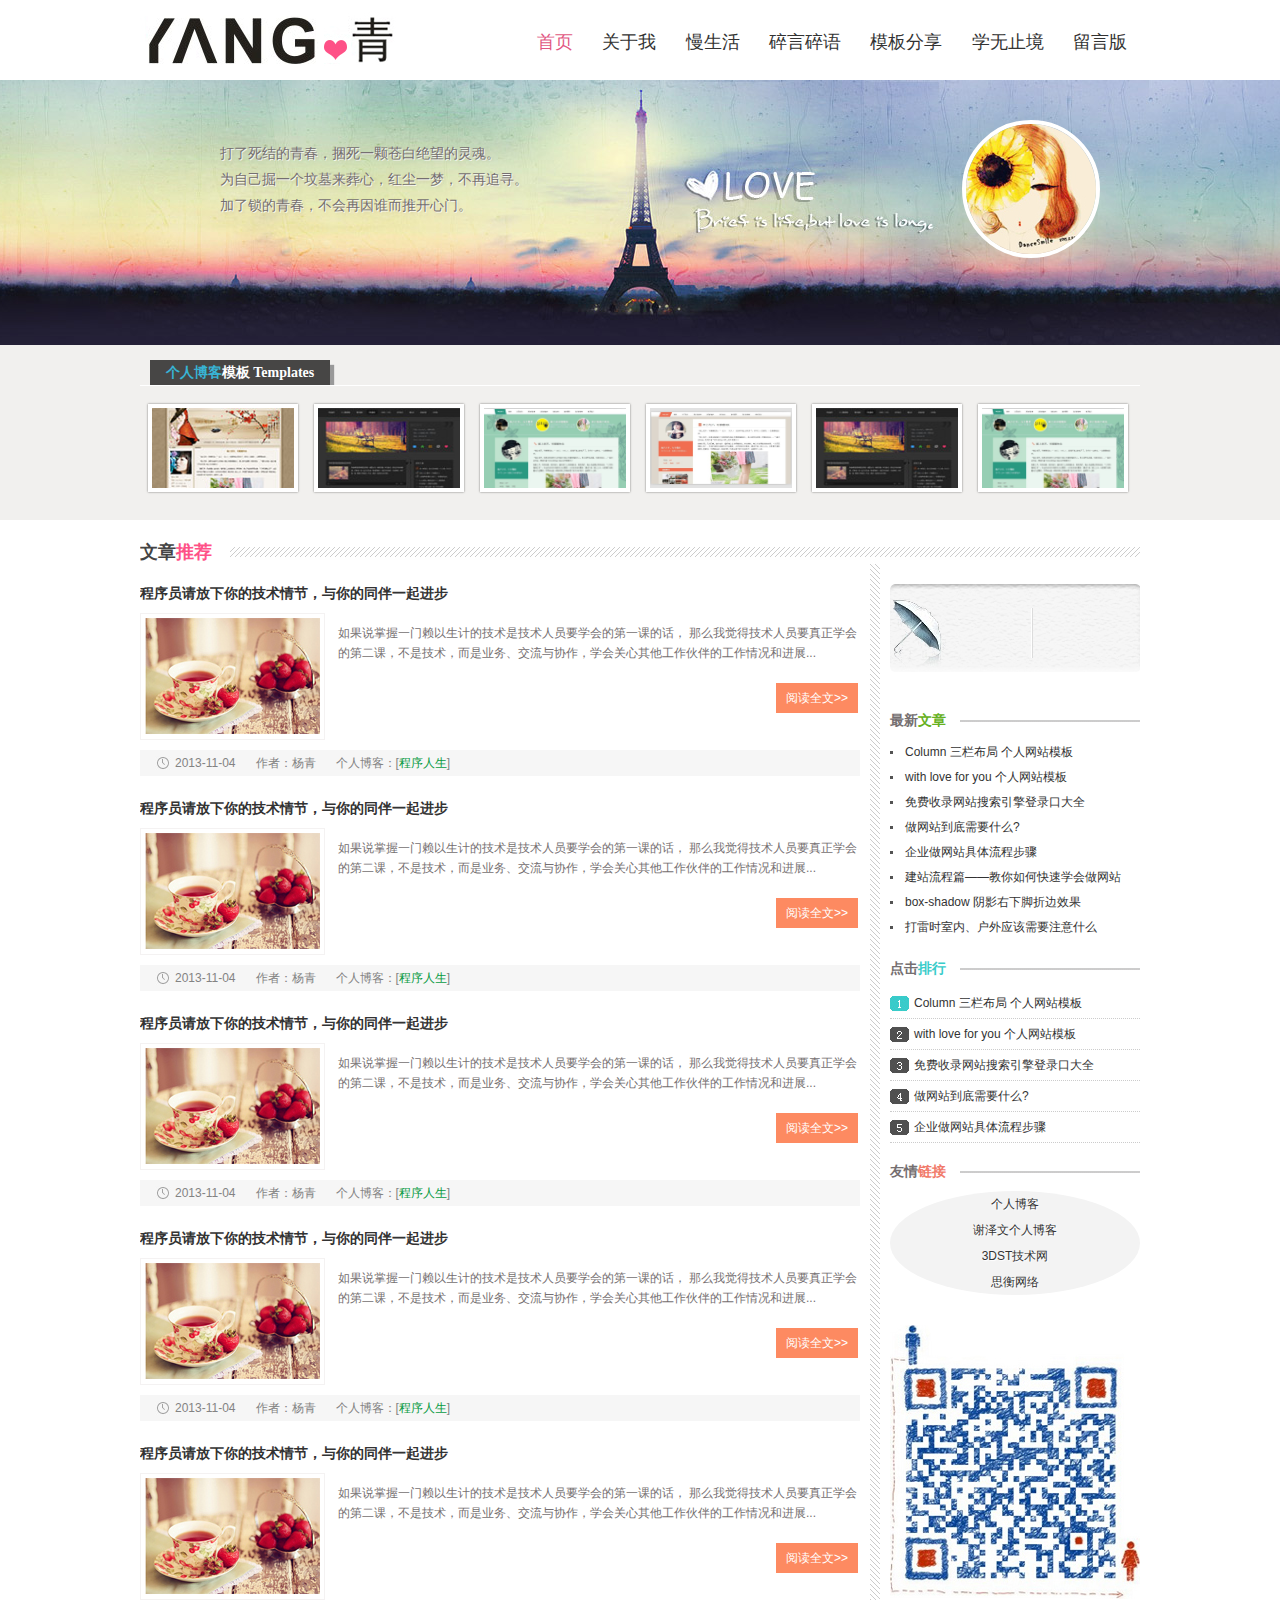
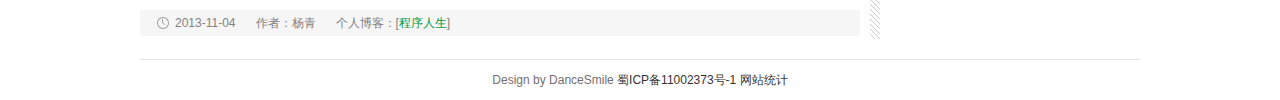
<file: index.html>
<!doctype html>
<html>
<head>
    <meta charset="gb2312">
    <title>���˲���ģ�壨Ѱ�Σ�</title>
    <meta name="keywords" content="���˲���ģ��,����ģ��"/>
    <meta name="description" content="Ѱ������ĸ��˲���ģ�壬���š����ء�����,�͵���"/>
    <link href="css/base.css" rel="stylesheet">
    <link href="css/index.css" rel="stylesheet">
    <!--[if lt IE 9]>
    <script src="js/modernizr.js"></script>
    <![endif]-->
</head>
<body>
<header>
    <div id="logo"><a href="/"></a></div>
    <nav class="topnav" id="topnav">
        <a href="index.html"><span>��ҳ</span><span class="en">Protal</span></a>
        <a href="about.html"><span>������</span><span class="en">About</span></a>
        <a href="newlist.html"><span>������</span><span class="en">Life</span></a>
        <a href="moodlist.html"><span>��������</span><span class="en">Doing</span></a>
        <a href="share.html"><span>ģ�����</span><span class="en">Share</span></a>
        <a href="knowledge.html"><span>ѧ��ֹ��</span><span class="en">Learn</span></a>
        <a href="book.html"><span>���԰�</span><span class="en">Gustbook</span></a>
    </nav>
</header>
<div class="banner">
    <section class="box">
        <ul class="texts">
            <p>����������ഺ������һ�Ų԰׾�������ꡣ</p>
            <p>Ϊ�Լ���һ����Ĺ�����ģ��쳾һ�Σ�����׷Ѱ��</p>
            <p>���������ഺ����������˭���ƿ����š�</p>
        </ul>
        <div class="avatar"><a href="#"><span>����</span></a></div>
    </section>
</div>
<div class="template">
    <div class="box">
        <h3>
            <p><span>���˲���</span>ģ�� Templates</p>
        </h3>
        <ul>
            <li><a href="/" target="_blank"><img src="images/01.jpg"></a><span>�����˲��ͷ��÷�����ŵ���˲���ģ��</span></li>
            <li><a href="/" target="_blank"><img src="images/02.jpg"></a><span>��ɫ�ʸ�ʱ����html5���˲���ģ��</span></li>
            <li><a href="/" target="_blank"><img src="images/03.jpg"></a><span>Green��ɫС���µ�����-���˲���ģ��</span></li>
            <li><a href="/" target="_blank"><img src="images/04.jpg"></a><span>Ů�����¸��˲�����վģ��</span></li>
            <li><a href="/" target="_blank"><img src="images/02.jpg"></a><span>��ɫ�ʸ�ʱ����html5���˲���ģ��</span></li>
            <li><a href="/" target="_blank"><img src="images/03.jpg"></a><span>Green��ɫС���µ�����-���˲���ģ��</span></li>
        </ul>
    </div>
</div>
<article>
    <h2 class="title_tj">
        <p>����<span>�Ƽ�</span></p>
    </h2>
    <div class="bloglist left">
        <h3>����Ա�������ļ�����ڣ������ͬ��һ�����</h3>
        <figure><img src="images/001.png"></figure>
        <ul>
            <p>���˵����һ���������Ƶļ����Ǽ�����ԱҪѧ��ĵ�һ�εĻ��� ��ô�Ҿ��ü�����ԱҪ����ѧ��ĵڶ��Σ����Ǽ���������ҵ�񡢽�����Э����ѧ����������������Ĺ�������ͽ�չ...</p>
            <a title="/" href="/" target="_blank" class="readmore">�Ķ�ȫ��>></a>
        </ul>
        <p class="dateview"><span>2013-11-04</span><span>���ߣ�����</span><span>���˲��ͣ�[<a href="/news/life/">��������</a>]</span>
        </p>
        <h3>����Ա�������ļ�����ڣ������ͬ��һ�����</h3>
        <figure><img src="images/001.png"></figure>
        <ul>
            <p>���˵����һ���������Ƶļ����Ǽ�����ԱҪѧ��ĵ�һ�εĻ��� ��ô�Ҿ��ü�����ԱҪ����ѧ��ĵڶ��Σ����Ǽ���������ҵ�񡢽�����Э����ѧ����������������Ĺ�������ͽ�չ...</p>
            <a title="/" href="/" target="_blank" class="readmore">�Ķ�ȫ��>></a>
        </ul>
        <p class="dateview"><span>2013-11-04</span><span>���ߣ�����</span><span>���˲��ͣ�[<a href="/news/life/">��������</a>]</span>
        </p>
        <h3>����Ա�������ļ�����ڣ������ͬ��һ�����</h3>
        <figure><img src="images/001.png"></figure>
        <ul>
            <p>���˵����һ���������Ƶļ����Ǽ�����ԱҪѧ��ĵ�һ�εĻ��� ��ô�Ҿ��ü�����ԱҪ����ѧ��ĵڶ��Σ����Ǽ���������ҵ�񡢽�����Э����ѧ����������������Ĺ�������ͽ�չ...</p>
            <a title="/" href="/" target="_blank" class="readmore">�Ķ�ȫ��>></a>
        </ul>
        <p class="dateview"><span>2013-11-04</span><span>���ߣ�����</span><span>���˲��ͣ�[<a href="/news/life/">��������</a>]</span>
        </p>
        <h3>����Ա�������ļ�����ڣ������ͬ��һ�����</h3>
        <figure><img src="images/001.png"></figure>
        <ul>
            <p>���˵����һ���������Ƶļ����Ǽ�����ԱҪѧ��ĵ�һ�εĻ��� ��ô�Ҿ��ü�����ԱҪ����ѧ��ĵڶ��Σ����Ǽ���������ҵ�񡢽�����Э����ѧ����������������Ĺ�������ͽ�չ...</p>
            <a title="/" href="/" target="_blank" class="readmore">�Ķ�ȫ��>></a>
        </ul>
        <p class="dateview"><span>2013-11-04</span><span>���ߣ�����</span><span>���˲��ͣ�[<a href="/news/life/">��������</a>]</span>
        </p>
        <h3>����Ա�������ļ�����ڣ������ͬ��һ�����</h3>
        <figure><img src="images/001.png"></figure>
        <ul>
            <p>���˵����һ���������Ƶļ����Ǽ�����ԱҪѧ��ĵ�һ�εĻ��� ��ô�Ҿ��ü�����ԱҪ����ѧ��ĵڶ��Σ����Ǽ���������ҵ�񡢽�����Э����ѧ����������������Ĺ�������ͽ�չ...</p>
            <a title="/" href="/" target="_blank" class="readmore">�Ķ�ȫ��>></a>
        </ul>
        <p class="dateview"><span>2013-11-04</span><span>���ߣ�����</span><span>���˲��ͣ�[<a href="/news/life/">��������</a>]</span>
        </p>
    </div>
    <aside class="right">
        <div class="weather">
            <iframe width="250" scrolling="no" height="60" frameborder="0" allowtransparency="true"
                    src="http://i.tianqi.com/index.php?c=code&id=12&icon=1&num=1"></iframe>
        </div>
        <div class="news">
            <h3>
                <p>����<span>����</span></p>
            </h3>
            <ul class="rank">
                <li><a href="/" title="Column �������� ������վģ��" target="_blank">Column �������� ������վģ��</a></li>
                <li><a href="/" title="with love for you ������վģ��" target="_blank">with love for you ������վģ��</a></li>
                <li><a href="/" title="�����¼��վ���������¼�ڴ�ȫ" target="_blank">�����¼��վ���������¼�ڴ�ȫ</a></li>
                <li><a href="/" title="����վ������Ҫʲô?" target="_blank">����վ������Ҫʲô?</a></li>
                <li><a href="/" title="��ҵ����վ�������̲���" target="_blank">��ҵ����վ�������̲���</a></li>
                <li><a href="/" title="��վ����ƪ����������ο���ѧ������վ" target="_blank">��վ����ƪ����������ο���ѧ������վ</a></li>
                <li><a href="/" title="box-shadow ��Ӱ���½��۱�Ч��" target="_blank">box-shadow ��Ӱ���½��۱�Ч��</a></li>
                <li><a href="/" title="����ʱ���ڡ�����Ӧ����Ҫע��ʲô" target="_blank">����ʱ���ڡ�����Ӧ����Ҫע��ʲô</a></li>
            </ul>
            <h3 class="ph">
                <p>���<span>����</span></p>
            </h3>
            <ul class="paih">
                <li><a href="/" title="Column �������� ������վģ��" target="_blank">Column �������� ������վģ��</a></li>
                <li><a href="/" title="withlove for you ������վģ��" target="_blank">with love for you ������վģ��</a></li>
                <li><a href="/" title="�����¼��վ���������¼�ڴ�ȫ" target="_blank">�����¼��վ���������¼�ڴ�ȫ</a></li>
                <li><a href="/" title="����վ������Ҫʲô?" target="_blank">����վ������Ҫʲô?</a></li>
                <li><a href="/" title="��ҵ����վ�������̲���" target="_blank">��ҵ����վ�������̲���</a></li>
            </ul>
            <h3 class="links">
                <p>����<span>����</span></p>
            </h3>
            <ul class="website">
                <li><a href="/">���˲���</a></li>
                <li><a href="/">л���ĸ��˲���</a></li>
                <li><a href="/">3DST������</a></li>
                <li><a href="/">˼������</a></li>
            </ul>
        </div>
        <!-- Baidu Button BEGIN -->
        <div id="bdshare" class="bdshare_t bds_tools_32 get-codes-bdshare"><a class="bds_tsina"></a><a
                class="bds_qzone"></a><a class="bds_tqq"></a><a class="bds_renren"></a><span class="bds_more"></span><a
                class="shareCount"></a></div>
        <script type="text/javascript" id="bdshare_js" data="type=tools&amp;uid=6574585"></script>
        <script type="text/javascript" id="bdshell_js"></script>
        <script type="text/javascript">
            document.getElementById("bdshell_js").src = "http://bdimg.share.baidu.com/static/js/shell_v2.js?cdnversion=" + Math.ceil(new Date() / 3600000)
        </script>
        <!-- Baidu Button END -->
        <a href="/" class="weixin"> </a></aside>
</article>
<footer>
    <p>Design by DanceSmile <a href="http://www.miitbeian.gov.cn/" target="_blank">��ICP��11002373��-1</a> <a href="/">��վͳ��</a></p>
</footer>
<script src="js/silder.js"></script>
</body>
</html>
</file>
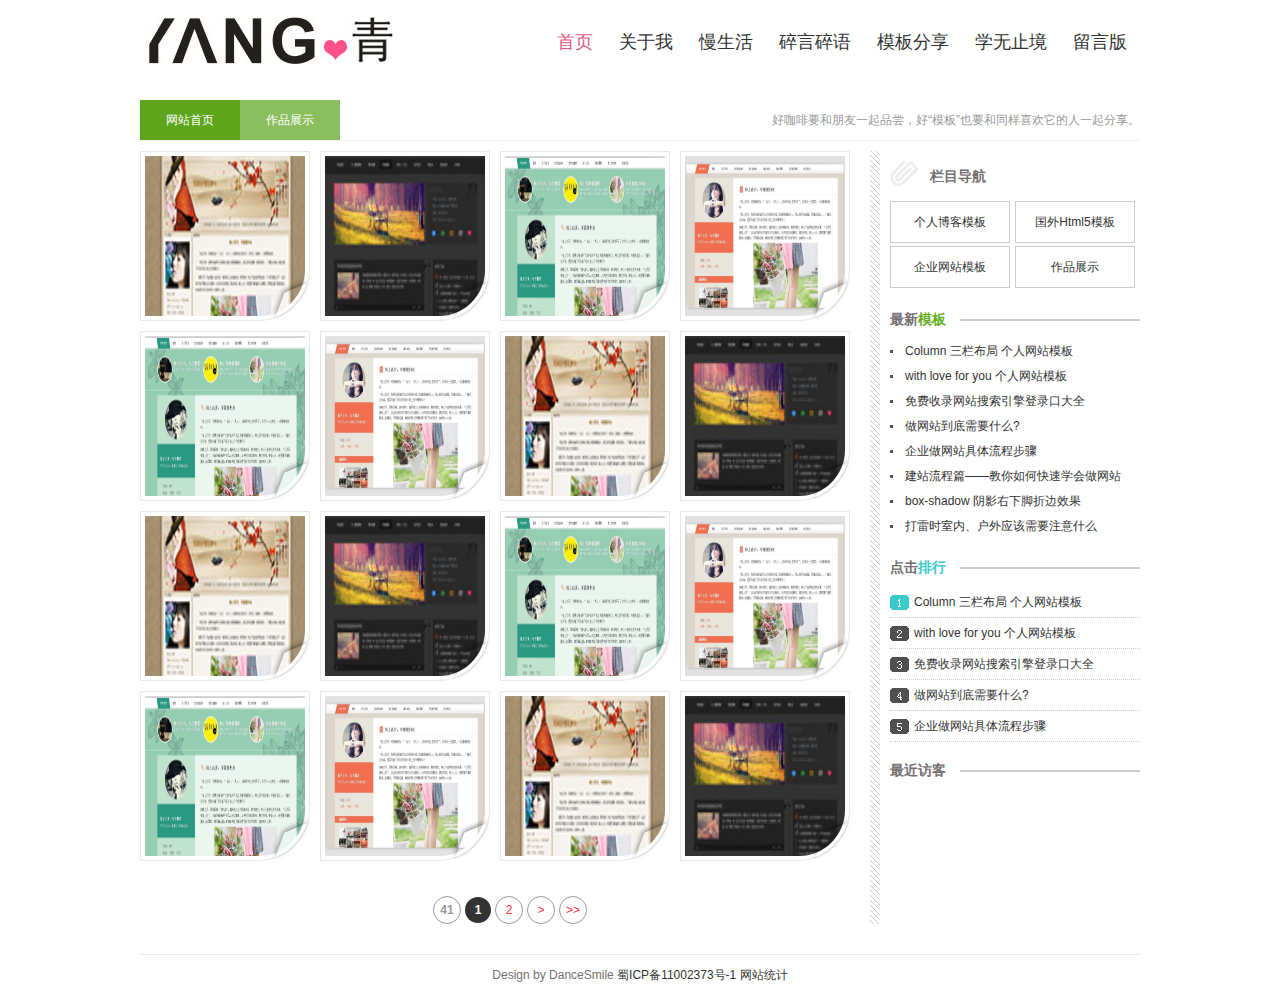
<file: caselist.html>
<!doctype html>
<html>
<head>
<meta charset="UTF-8">
<title>杨青个人博客网站―一个站在web前段设计之路的女技术员个人博客网站</title>
<meta name="keywords" content="个人博客,杨青个人博客,个人博客模板,杨青" />
<meta name="description" content="杨青个人博客，是一个站在web前端设计之路的女程序员个人网站，提供个人博客模板免费资源下载的个人原创网站。" />
<link href="css/base.css" rel="stylesheet">
<link href="css/case.css" rel="stylesheet">
<!--[if lt IE 9]>
<script src="js/modernizr.js"></script>
<![endif]-->
</head>
<body>
<header>
  <div id="logo"><a href="/"></a></div>
  <nav class="topnav" id="topnav"><a href="index.php"><span>首页</span><span class="en">Protal</span></a><a href="about.html"><span>关于我</span><span class="en">About</span></a><a href="newlist.html"><span>慢生活</span><span class="en">Life</span></a><a href="moodlist.html"><span>碎言碎语</span><span class="en">Doing</span></a><a href="share.html"><span>模板分享</span><span class="en">Share</span></a><a href="knowledge.html"><span>学无止境</span><span class="en">Learn</span></a><a href="book.html"><span>留言版</span><span class="en">Gustbook</span></a></nav>
  </nav>
</header>
<article class="blogs">
<h1 class="t_nav"><span>好咖啡要和朋友一起品尝，好“模板”也要和同样喜欢它的人一起分享。 </span><a href="/" class="n1">网站首页</a><a href="/" class="n2">作品展示</a></h1>
<div class="caselist left">
<ul>
<li><a href="/"><img src="images/01.jpg"></a></li>
<li><a href="/"><img src="images/02.jpg"></a></li>
<li><a href="/"><img src="images/03.jpg"></a></li>
<li><a href="/"><img src="images/04.jpg"></a></li>

<li><a href="/"><img src="images/03.jpg"></a></li>
<li><a href="/"><img src="images/04.jpg"></a></li>
<li><a href="/"><img src="images/01.jpg"></a></li>
<li><a href="/"><img src="images/02.jpg"></a></li>
<li><a href="/"><img src="images/01.jpg"></a></li>
<li><a href="/"><img src="images/02.jpg"></a></li>
<li><a href="/"><img src="images/03.jpg"></a></li>
<li><a href="/"><img src="images/04.jpg"></a></li>

<li><a href="/"><img src="images/03.jpg"></a></li>
<li><a href="/"><img src="images/04.jpg"></a></li>
<li><a href="/"><img src="images/01.jpg"></a></li>
<li><a href="/"><img src="images/02.jpg"></a></li>
</ul>
    <div class="blank"></div>
   
    <div class="page"><a title="Total record"><b>41</b></a><b>1</b><a href="/news/s/index_2.html">2</a><a href="/news/s/index_2.html">&gt;</a><a href="/news/s/index_2.html">&gt;&gt;</a></div>
</div>
<aside class="right">
   <div class="rnav">
      <h2>栏目导航</h2>
      <ul>
       <li><a href="/download/" target="_blank">个人博客模板</a></li>
       <li><a href="/newsfree/" target="_blank">国外Html5模板</a></li>
              <li><a href="/download/" target="_blank">企业网站模板</a></li>
       <li><a href="/newsfree/" target="_blank">作品展示</a></li>
     </ul>      
    </div>
<div class="news">
<h3>
      <p>最新<span>模板</span></p>
    </h3>
    <ul class="rank">
      <li><a href="/" title="Column 三栏布局 个人网站模板" target="_blank">Column 三栏布局 个人网站模板</a></li>
      <li><a href="/" title="with love for you 个人网站模板" target="_blank">with love for you 个人网站模板</a></li>
      <li><a href="/" title="免费收录网站搜索引擎登录口大全" target="_blank">免费收录网站搜索引擎登录口大全</a></li>
      <li><a href="/" title="做网站到底需要什么?" target="_blank">做网站到底需要什么?</a></li>
      <li><a href="/" title="企业做网站具体流程步骤" target="_blank">企业做网站具体流程步骤</a></li>
      <li><a href="/" title="建站流程篇――教你如何快速学会做网站" target="_blank">建站流程篇――教你如何快速学会做网站</a></li>
      <li><a href="/" title="box-shadow 阴影右下脚折边效果" target="_blank">box-shadow 阴影右下脚折边效果</a></li>
      <li><a href="/" title="打雷时室内、户外应该需要注意什么" target="_blank">打雷时室内、户外应该需要注意什么</a></li>
    </ul>
    <h3 class="ph">
      <p>点击<span>排行</span></p>
    </h3>
    <ul class="paih">
      <li><a href="/" title="Column 三栏布局 个人网站模板" target="_blank">Column 三栏布局 个人网站模板</a></li>
      <li><a href="/" title="withlove for you 个人网站模板" target="_blank">with love for you 个人网站模板</a></li>
      <li><a href="/" title="免费收录网站搜索引擎登录口大全" target="_blank">免费收录网站搜索引擎登录口大全</a></li>
      <li><a href="/" title="做网站到底需要什么?" target="_blank">做网站到底需要什么?</a></li>
      <li><a href="/" title="企业做网站具体流程步骤" target="_blank">企业做网站具体流程步骤</a></li>
    </ul>
    </div>
    <div class="visitors">
      <h3><p>最近访客</p></h3>
      <ul>

      </ul>
    </div>
     <!-- Baidu Button BEGIN -->
    <div id="bdshare" class="bdshare_t bds_tools_32 get-codes-bdshare"><a class="bds_tsina"></a><a class="bds_qzone"></a><a class="bds_tqq"></a><a class="bds_renren"></a><span class="bds_more"></span><a class="shareCount"></a></div>
    <script type="text/javascript" id="bdshare_js" data="type=tools&amp;uid=6574585" ></script> 
    <script type="text/javascript" id="bdshell_js"></script> 
    <script type="text/javascript">
document.getElementById("bdshell_js").src = "http://bdimg.share.baidu.com/static/js/shell_v2.js?cdnversion=" + Math.ceil(new Date()/3600000)
</script> 
    <!-- Baidu Button END -->   
</aside>
</article>
<footer>
  <p>Design by DanceSmile <a href="http://www.miitbeian.gov.cn/" target="_blank">蜀ICP备11002373号-1</a> <a href="/">网站统计</a></p>
</footer>
<script src="js/silder.js"></script>
</body>
</html>
</file>
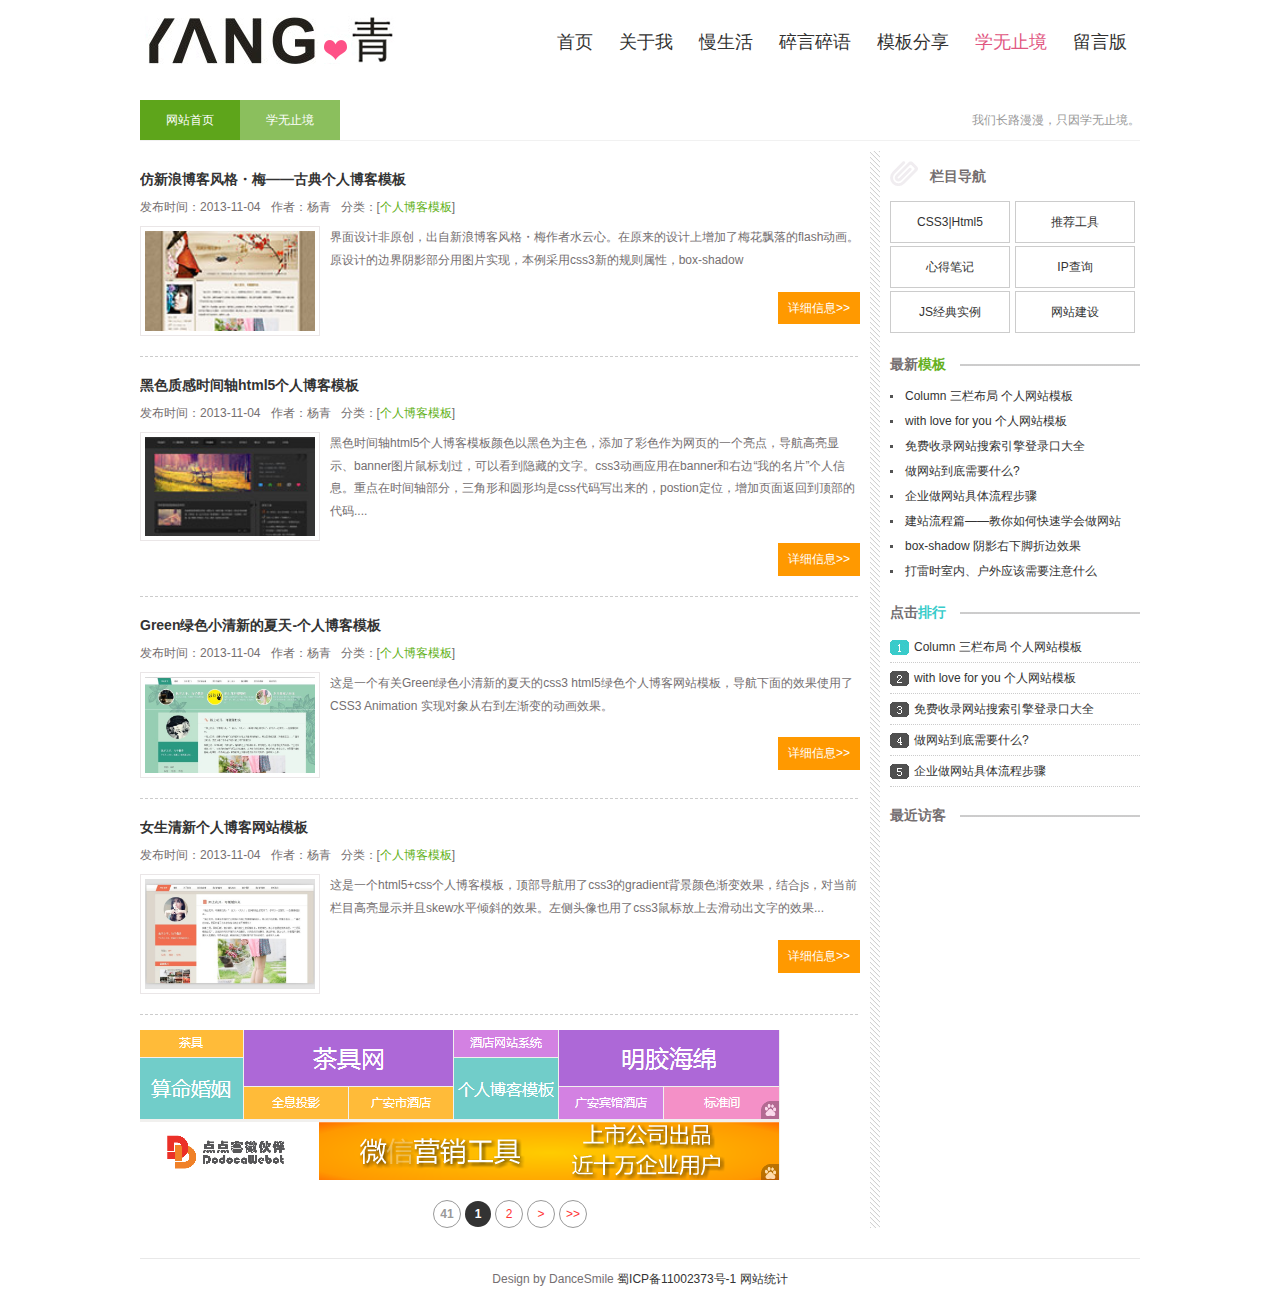
<file: knowledge.html>
<!doctype html>
<html>
<head>
<meta charset="UTF-8">
<title>杨青个人博客网站―一个站在web前段设计之路的女技术员个人博客网站</title>
<meta name="keywords" content="个人博客,杨青个人博客,个人博客模板,杨青" />
<meta name="description" content="杨青个人博客，是一个站在web前端设计之路的女程序员个人网站，提供个人博客模板免费资源下载的个人原创网站。" />
<link href="css/base.css" rel="stylesheet">
<link href="css/learn.css" rel="stylesheet">
<!--[if lt IE 9]>
<script src="js/modernizr.js"></script>
<![endif]-->
</head>
<body>
<header>
  <div id="logo"><a href="/"></a></div>
  <nav class="topnav" id="topnav"><a href="index.php"><span>首页</span><span class="en">Protal</span></a><a href="about.html"><span>关于我</span><span class="en">About</span></a><a href="newlist.html"><span>慢生活</span><span class="en">Life</span></a><a href="moodlist.html"><span>碎言碎语</span><span class="en">Doing</span></a><a href="share.html"><span>模板分享</span><span class="en">Share</span></a><a href="knowledge.html"><span>学无止境</span><span class="en">Learn</span></a><a href="book.html"><span>留言版</span><span class="en">Gustbook</span></a></nav>
  </nav>
</header>
<article class="blogs">
<h1 class="t_nav"><span>我们长路漫漫，只因学无止境。 </span><a href="/" class="n1">网站首页</a><a href="/" class="n2">学无止境</a></h1>
<div class="newblog left">
   <h2>仿新浪博客风格・梅――古典个人博客模板</h2>
   <p class="dateview"><span>发布时间：2013-11-04</span><span>作者：杨青</span><span>分类：[<a href="/news/life/">个人博客模板</a>]</span></p>
    <figure><img src="images/01.jpg"></figure>
    <ul class="nlist">
      <p>界面设计非原创，出自新浪博客风格・梅作者水云心。在原来的设计上增加了梅花飘落的flash动画。原设计的边界阴影部分用图片实现，本例采用css3新的规则属性，box-shadow</p>
      <a title="/" href="/" target="_blank" class="readmore">详细信息>></a>
    </ul>
    <div class="line"></div>
     <h2>黑色质感时间轴html5个人博客模板</h2>
   <p class="dateview"><span>发布时间：2013-11-04</span><span>作者：杨青</span><span>分类：[<a href="/news/life/">个人博客模板</a>]</span></p>
    <figure><img src="images/02.jpg"></figure>
    <ul class="nlist">
      <p>黑色时间轴html5个人博客模板颜色以黑色为主色，添加了彩色作为网页的一个亮点，导航高亮显示、banner图片鼠标划过，可以看到隐藏的文字。css3动画应用在banner和右边“我的名片”个人信息。重点在时间轴部分，三角形和圆形均是css代码写出来的，postion定位，增加页面返回到顶部的代码....</p>
      <a title="/" href="/" target="_blank" class="readmore">详细信息>></a>
    </ul>
    <div class="line"></div>
         <h2>Green绿色小清新的夏天-个人博客模板</h2>
   <p class="dateview"><span>发布时间：2013-11-04</span><span>作者：杨青</span><span>分类：[<a href="/news/life/">个人博客模板</a>]</span></p>
    <figure><img src="images/03.jpg"></figure>
    <ul class="nlist">
      <p>这是一个有关Green绿色小清新的夏天的css3 html5绿色个人博客网站模板，导航下面的效果使用了CSS3 Animation 实现对象从右到左渐变的动画效果。</p>
      <a title="/" href="/" target="_blank" class="readmore">详细信息>></a>
    </ul>
    <div class="line"></div>
         <h2>女生清新个人博客网站模板</h2>
   <p class="dateview"><span>发布时间：2013-11-04</span><span>作者：杨青</span><span>分类：[<a href="/news/life/">个人博客模板</a>]</span></p>
    <figure><img src="images/04.jpg"></figure>
    <ul class="nlist">
      <p>这是一个html5+css个人博客模板，顶部导航用了css3的gradient背景颜色渐变效果，结合js，对当前栏目高亮显示并且skew水平倾斜的效果。左侧头像也用了css3鼠标放上去滑动出文字的效果...</p>
      <a title="/" href="/" target="_blank" class="readmore">详细信息>></a>
    </ul>
    <div class="line"></div>
    <div class="blank"></div>
    <div class="ad">  
    <img src="images/ad.png">
    </div>
    <div class="page"><a title="Total record"><b>41</b></a><b>1</b><a href="/news/s/index_2.html">2</a><a href="/news/s/index_2.html">&gt;</a><a href="/news/s/index_2.html">&gt;&gt;</a></div>
</div>
<aside class="right">
   <div class="rnav">
      <h2>栏目导航</h2>
      <ul>
       <li><a href="/download/" target="_blank">CSS3|Html5</a></li>
       <li><a href="/newsfree/" target="_blank">推荐工具</a></li>
       <li><a href="/newsfree/" target="_blank">心得笔记</a></li>
       <li><a href="/newsfree/" target="_blank">IP查询</a></li>
<li><a href="/newsfree/" target="_blank">JS经典实例</a></li>
<li><a href="/newsfree/" target="_blank">网站建设</a></li>
     </ul>      
    </div>
<div class="news">
<h3>
      <p>最新<span>模板</span></p>
    </h3>
    <ul class="rank">
      <li><a href="/" title="Column 三栏布局 个人网站模板" target="_blank">Column 三栏布局 个人网站模板</a></li>
      <li><a href="/" title="with love for you 个人网站模板" target="_blank">with love for you 个人网站模板</a></li>
      <li><a href="/" title="免费收录网站搜索引擎登录口大全" target="_blank">免费收录网站搜索引擎登录口大全</a></li>
      <li><a href="/" title="做网站到底需要什么?" target="_blank">做网站到底需要什么?</a></li>
      <li><a href="/" title="企业做网站具体流程步骤" target="_blank">企业做网站具体流程步骤</a></li>
      <li><a href="/" title="建站流程篇――教你如何快速学会做网站" target="_blank">建站流程篇――教你如何快速学会做网站</a></li>
      <li><a href="/" title="box-shadow 阴影右下脚折边效果" target="_blank">box-shadow 阴影右下脚折边效果</a></li>
      <li><a href="/" title="打雷时室内、户外应该需要注意什么" target="_blank">打雷时室内、户外应该需要注意什么</a></li>
    </ul>
    <h3 class="ph">
      <p>点击<span>排行</span></p>
    </h3>
    <ul class="paih">
      <li><a href="/" title="Column 三栏布局 个人网站模板" target="_blank">Column 三栏布局 个人网站模板</a></li>
      <li><a href="/" title="withlove for you 个人网站模板" target="_blank">with love for you 个人网站模板</a></li>
      <li><a href="/" title="免费收录网站搜索引擎登录口大全" target="_blank">免费收录网站搜索引擎登录口大全</a></li>
      <li><a href="/" title="做网站到底需要什么?" target="_blank">做网站到底需要什么?</a></li>
      <li><a href="/" title="企业做网站具体流程步骤" target="_blank">企业做网站具体流程步骤</a></li>
    </ul>
    </div>
    <div class="visitors">
      <h3><p>最近访客</p></h3>
      <ul>

      </ul>
    </div>
     <!-- Baidu Button BEGIN -->
    <div id="bdshare" class="bdshare_t bds_tools_32 get-codes-bdshare"><a class="bds_tsina"></a><a class="bds_qzone"></a><a class="bds_tqq"></a><a class="bds_renren"></a><span class="bds_more"></span><a class="shareCount"></a></div>
    <script type="text/javascript" id="bdshare_js" data="type=tools&amp;uid=6574585" ></script> 
    <script type="text/javascript" id="bdshell_js"></script> 
    <script type="text/javascript">
document.getElementById("bdshell_js").src = "http://bdimg.share.baidu.com/static/js/shell_v2.js?cdnversion=" + Math.ceil(new Date()/3600000)
</script> 
    <!-- Baidu Button END -->   
</aside>
</article>
<footer>
  <p>Design by DanceSmile <a href="http://www.miitbeian.gov.cn/" target="_blank">蜀ICP备11002373号-1</a> <a href="/">网站统计</a></p>
</footer>
<script src="js/silder.js"></script>
</body>
</html>
</file>
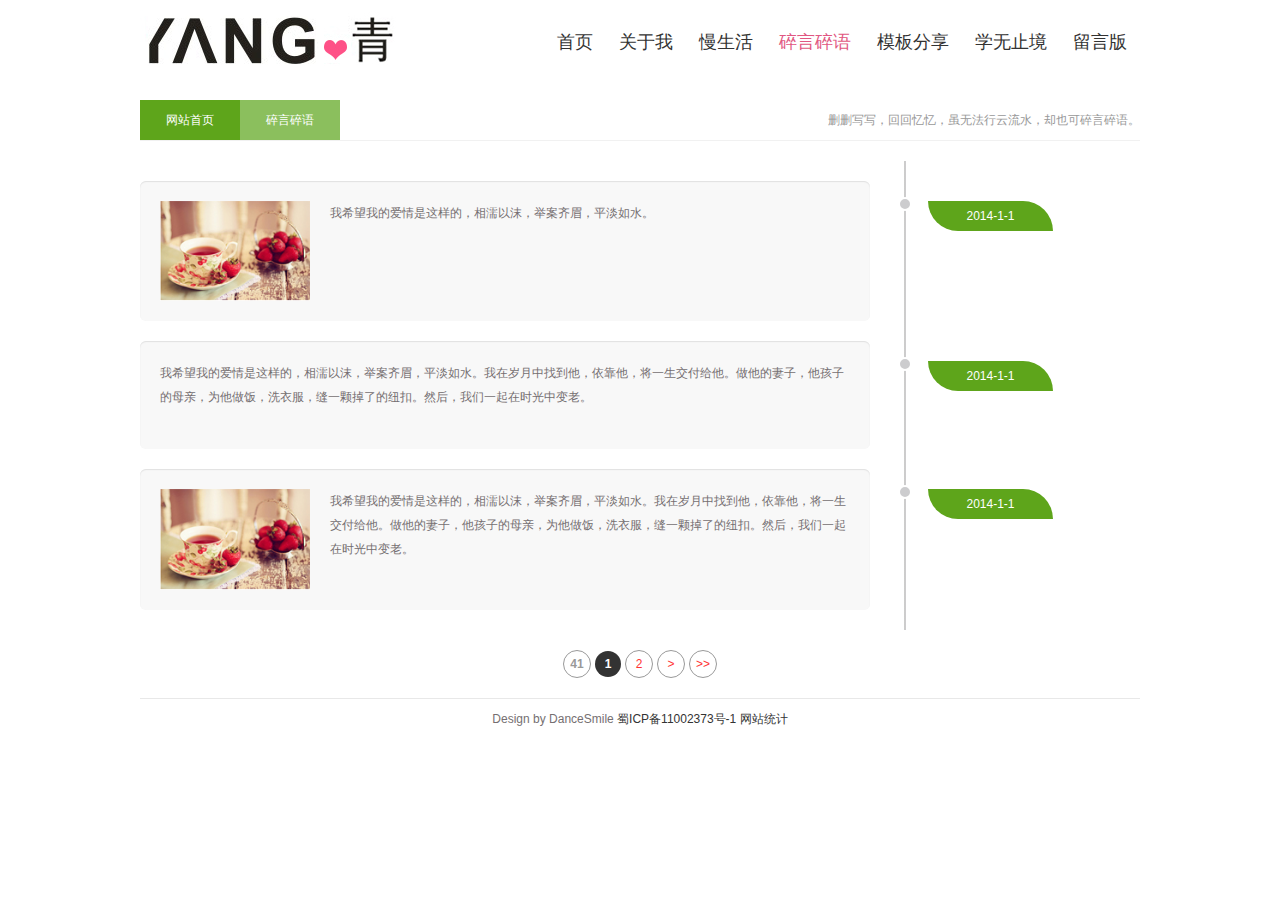
<file: moodlist.html>
<!doctype html>
<html>
<head>
<meta charset="UTF-8">
<title>杨青个人博客网站―一个站在web前段设计之路的女技术员个人博客网站</title>
<meta name="keywords" content="个人博客,杨青个人博客,个人博客模板,杨青" />
<meta name="description" content="杨青个人博客，是一个站在web前端设计之路的女程序员个人网站，提供个人博客模板免费资源下载的个人原创网站。" />
<link href="css/base.css" rel="stylesheet">
<link href="css/mood.css" rel="stylesheet">
<!--[if lt IE 9]>
<script src="js/modernizr.js"></script>
<![endif]-->
</head>
<body>
<header>
  <div id="logo"><a href="/"></a></div>
  <nav class="topnav" id="topnav"><a href="index.php"><span>首页</span><span class="en">Protal</span></a><a href="about.html"><span>关于我</span><span class="en">About</span></a><a href="newlist.html"><span>慢生活</span><span class="en">Life</span></a><a href="moodlist.html"><span>碎言碎语</span><span class="en">Doing</span></a><a href="share.html"><span>模板分享</span><span class="en">Share</span></a><a href="knowledge.html"><span>学无止境</span><span class="en">Learn</span></a><a href="book.html"><span>留言版</span><span class="en">Gustbook</span></a></nav>
  </nav>
</header>
<div class="moodlist">
  <h1 class="t_nav"><span>删删写写，回回忆忆，虽无法行云流水，却也可碎言碎语。</span><a href="/" class="n1">网站首页</a><a href="/" class="n2">碎言碎语</a></h1>
  <div class="bloglist">
    <ul class="arrow_box">
     <div class="sy">
     <img src="images/001.png">
      <p> 我希望我的爱情是这样的，相濡以沫，举案齐眉，平淡如水。</p>
      </div>
      <span class="dateview">2014-1-1</span>
    </ul>
    <ul class="arrow_box">
         <div class="sy">
      <p> 我希望我的爱情是这样的，相濡以沫，举案齐眉，平淡如水。我在岁月中找到他，依靠他，将一生交付给他。做他的妻子，他孩子的母亲，为他做饭，洗衣服，缝一颗掉了的纽扣。然后，我们一起在时光中变老。</p>
        </div>
      <span class="dateview">2014-1-1</span>
    </ul>
    <ul class="arrow_box">
         <div class="sy">
      <img src="images/001.png">
      <p> 我希望我的爱情是这样的，相濡以沫，举案齐眉，平淡如水。我在岁月中找到他，依靠他，将一生交付给他。做他的妻子，他孩子的母亲，为他做饭，洗衣服，缝一颗掉了的纽扣。然后，我们一起在时光中变老。</p>
      <span class="dateview">2014-1-1</span>
        </div>
    </ul>
  </div>
  <div class="page"><a title="Total record"><b>41</b></a><b>1</b><a href="/news/s/index_2.html">2</a><a href="/news/s/index_2.html">&gt;</a><a href="/news/s/index_2.html">&gt;&gt;</a></div>
</div>
<footer>
  <p>Design by DanceSmile <a href="http://www.miitbeian.gov.cn/" target="_blank">蜀ICP备11002373号-1</a> <a href="/">网站统计</a></p>
</footer>
<script src="js/silder.js"></script>
</body>
</html>
</file>
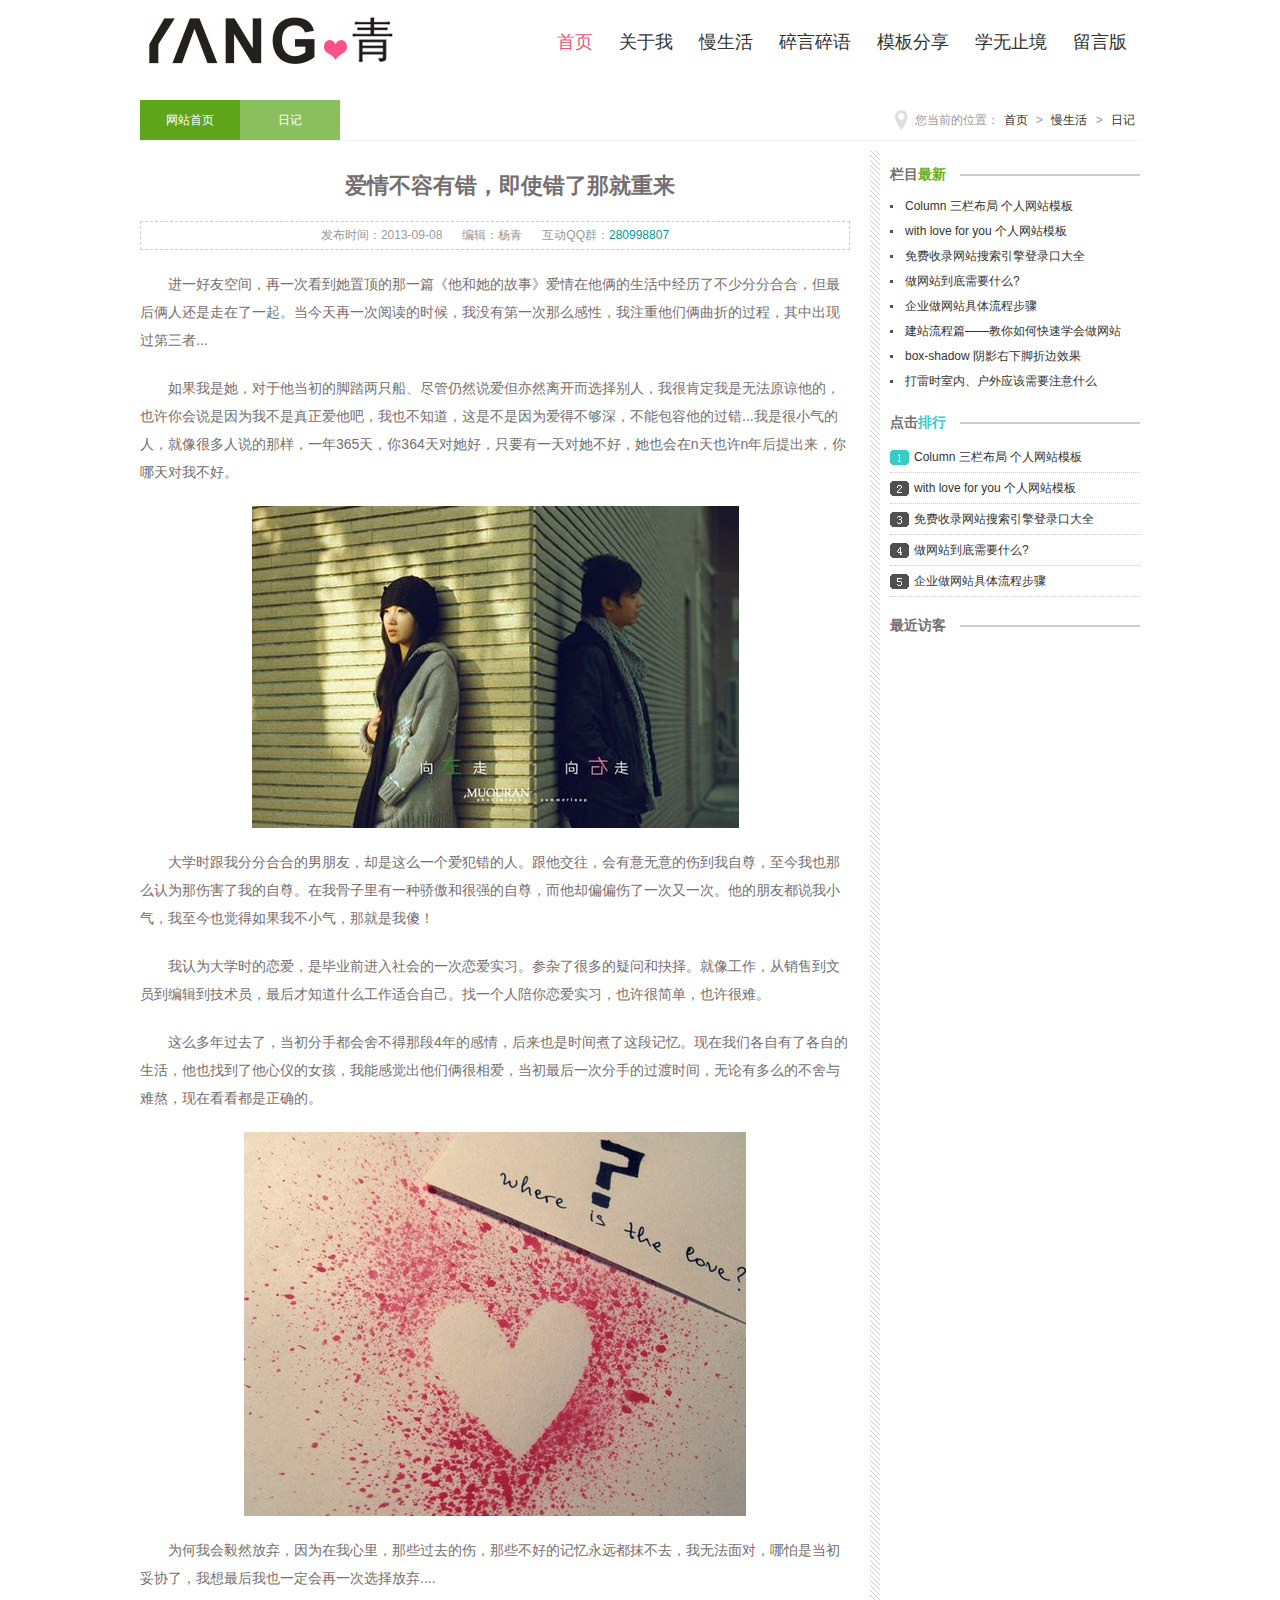
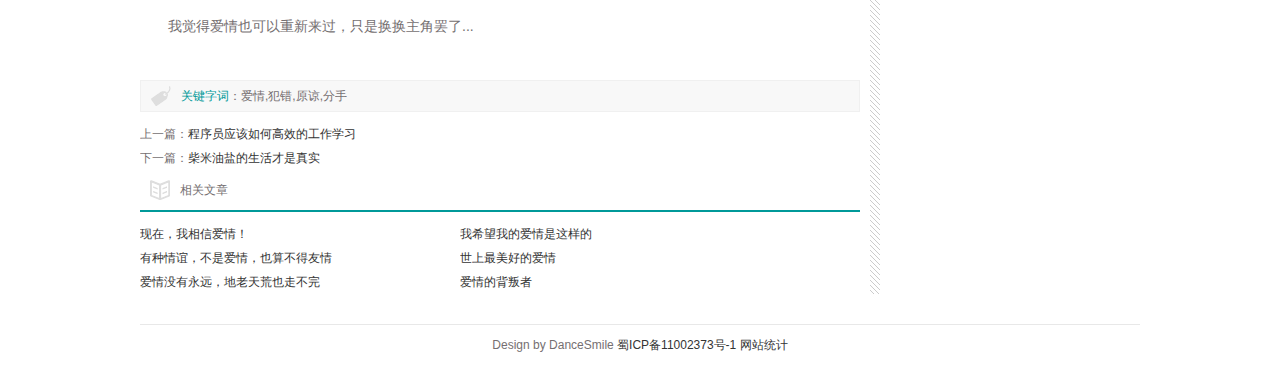
<file: new.html>
<!doctype html>
<html>
<head>
<meta charset="UTF-8">
<title>杨青个人博客网站―一个站在web前段设计之路的女技术员个人博客网站</title>
<meta name="keywords" content="个人博客,杨青个人博客,个人博客模板,杨青" />
<meta name="description" content="杨青个人博客，是一个站在web前端设计之路的女程序员个人网站，提供个人博客模板免费资源下载的个人原创网站。" />
<link href="css/base.css" rel="stylesheet">
<link href="css/new.css" rel="stylesheet">
<!--[if lt IE 9]>
<script src="js/modernizr.js"></script>
<![endif]-->
</head>
<body>
<header>
  <div id="logo"><a href="/"></a></div>
  <nav class="topnav" id="topnav"><a href="index.php"><span>首页</span><span class="en">Protal</span></a><a href="about.html"><span>关于我</span><span class="en">About</span></a><a href="newlist.html"><span>慢生活</span><span class="en">Life</span></a><a href="moodlist.html"><span>碎言碎语</span><span class="en">Doing</span></a><a href="share.html"><span>模板分享</span><span class="en">Share</span></a><a href="knowledge.html"><span>学无止境</span><span class="en">Learn</span></a><a href="6"><span>留言版</span><span class="en">Gustbook</span></a></nav>
  </nav>
</header>
<article class="blogs">
  <h1 class="t_nav"><span>您当前的位置：<a href="/index.php">首页</a>&nbsp;&gt;&nbsp;<a href="/news/s/">慢生活</a>&nbsp;&gt;&nbsp;<a href="/news/s/">日记</a></span><a href="/" class="n1">网站首页</a><a href="/" class="n2">日记</a></h1>
  <div class="index_about">
    <h2 class="c_titile">爱情不容有错，即使错了那就重来</h2>
    <p class="box_c"><span class="d_time">发布时间：2013-09-08</span><span>编辑：杨青</span><span>互动QQ群：<a href="http://wp.qq.com/wpa/qunwpa?idkey=d4d4a26952d46d564ee5bf7782743a70d5a8c405f4f9a33a60b0eec380743c64">280998807</a></span></p>
    <ul class="infos">
      <p>进一好友空间，再一次看到她置顶的那一篇《他和她的故事》爱情在他俩的生活中经历了不少分分合合，但最后俩人还是走在了一起。当今天再一次阅读的时候，我没有第一次那么感性，我注重他们俩曲折的过程，其中出现过第三者...</p>
      <p>如果我是她，对于他当初的脚踏两只船、尽管仍然说爱但亦然离开而选择别人，我很肯定我是无法原谅他的，也许你会说是因为我不是真正爱他吧，我也不知道，这是不是因为爱得不够深，不能包容他的过错...我是很小气的人，就像很多人说的那样，一年365天，你364天对她好，只要有一天对她不好，她也会在n天也许n年后提出来，你哪天对我不好。</p>
      <p><img src="images/e5e39b1148811261c78b933805d07232.png" alt="分手"></p>
      <p>大学时跟我分分合合的男朋友，却是这么一个爱犯错的人。跟他交往，会有意无意的伤到我自尊，至今我也那么认为那伤害了我的自尊。在我骨子里有一种骄傲和很强的自尊，而他却偏偏伤了一次又一次。他的朋友都说我小气，我至今也觉得如果我不小气，那就是我傻！</p>
      <p>我认为大学时的恋爱，是毕业前进入社会的一次恋爱实习。参杂了很多的疑问和抉择。就像工作，从销售到文员到编辑到技术员，最后才知道什么工作适合自己。找一个人陪你恋爱实习，也许很简单，也许很难。</p>
      <p>这么多年过去了，当初分手都会舍不得那段4年的感情，后来也是时间煮了这段记忆。现在我们各自有了各自的生活，他也找到了他心仪的女孩，我能感觉出他们俩很相爱，当初最后一次分手的过渡时间，无论有多么的不舍与难熬，现在看看都是正确的。</p>
      <p><img src="images/1f8aea2172f6eb987c3de3f7ba474eb1.png" alt="分手"></p>
      <p>为何我会毅然放弃，因为在我心里，那些过去的伤，那些不好的记忆永远都抹不去，我无法面对，哪怕是当初妥协了，我想最后我也一定会再一次选择放弃....</p>
      <p>我觉得爱情也可以重新来过，只是换换主角罢了...</p>
    </ul>
    <div class="keybq">
    <p><span>关键字词</span>：爱情,犯错,原谅,分手</p>
    
    </div>
    <div class="ad"> </div>
    <div class="nextinfo">
      <p>上一篇：<a href="/news/s/2013-09-04/606.html">程序员应该如何高效的工作学习</a></p>
      <p>下一篇：<a href="/news/s/2013-10-21/616.html">柴米油盐的生活才是真实</a></p>
    </div>
    <div class="otherlink">
      <h2>相关文章</h2>
      <ul>
        <li><a href="/news/s/2013-07-25/524.html" title="现在，我相信爱情！">现在，我相信爱情！</a></li>
        <li><a href="/newstalk/mood/2013-07-24/518.html" title="我希望我的爱情是这样的">我希望我的爱情是这样的</a></li>
        <li><a href="/newstalk/mood/2013-07-02/335.html" title="有种情谊，不是爱情，也算不得友情">有种情谊，不是爱情，也算不得友情</a></li>
        <li><a href="/newstalk/mood/2013-07-01/329.html" title="世上最美好的爱情">世上最美好的爱情</a></li>
        <li><a href="/news/read/2013-06-11/213.html" title="爱情没有永远，地老天荒也走不完">爱情没有永远，地老天荒也走不完</a></li>
        <li><a href="/news/s/2013-06-06/24.html" title="爱情的背叛者">爱情的背叛者</a></li>
      </ul>
    </div>
  </div>
  <aside class="right">
    <!-- Baidu Button BEGIN -->
    <div id="bdshare" class="bdshare_t bds_tools_32 get-codes-bdshare"><a class="bds_tsina"></a><a class="bds_qzone"></a><a class="bds_tqq"></a><a class="bds_renren"></a><span class="bds_more"></span><a class="shareCount"></a></div>
    <script type="text/javascript" id="bdshare_js" data="type=tools&amp;uid=6574585" ></script> 
    <script type="text/javascript" id="bdshell_js"></script> 
    <script type="text/javascript">
document.getElementById("bdshell_js").src = "http://bdimg.share.baidu.com/static/js/shell_v2.js?cdnversion=" + Math.ceil(new Date()/3600000)
</script> 
    <!-- Baidu Button END -->
    <div class="blank"></div>
    <div class="news">
      <h3>
        <p>栏目<span>最新</span></p>
      </h3>
      <ul class="rank">
        <li><a href="/" title="Column 三栏布局 个人网站模板" target="_blank">Column 三栏布局 个人网站模板</a></li>
        <li><a href="/" title="with love for you 个人网站模板" target="_blank">with love for you 个人网站模板</a></li>
        <li><a href="/" title="免费收录网站搜索引擎登录口大全" target="_blank">免费收录网站搜索引擎登录口大全</a></li>
        <li><a href="/" title="做网站到底需要什么?" target="_blank">做网站到底需要什么?</a></li>
        <li><a href="/" title="企业做网站具体流程步骤" target="_blank">企业做网站具体流程步骤</a></li>
        <li><a href="/" title="建站流程篇――教你如何快速学会做网站" target="_blank">建站流程篇――教你如何快速学会做网站</a></li>
        <li><a href="/" title="box-shadow 阴影右下脚折边效果" target="_blank">box-shadow 阴影右下脚折边效果</a></li>
        <li><a href="/" title="打雷时室内、户外应该需要注意什么" target="_blank">打雷时室内、户外应该需要注意什么</a></li>
      </ul>
      <h3 class="ph">
        <p>点击<span>排行</span></p>
      </h3>
      <ul class="paih">
        <li><a href="/" title="Column 三栏布局 个人网站模板" target="_blank">Column 三栏布局 个人网站模板</a></li>
        <li><a href="/" title="withlove for you 个人网站模板" target="_blank">with love for you 个人网站模板</a></li>
        <li><a href="/" title="免费收录网站搜索引擎登录口大全" target="_blank">免费收录网站搜索引擎登录口大全</a></li>
        <li><a href="/" title="做网站到底需要什么?" target="_blank">做网站到底需要什么?</a></li>
        <li><a href="/" title="企业做网站具体流程步骤" target="_blank">企业做网站具体流程步骤</a></li>
      </ul>
    </div>
    <div class="visitors">
      <h3>
        <p>最近访客</p>
      </h3>
      <ul>
      </ul>
    </div>
  </aside>
</article>
<footer>
  <p>Design by DanceSmile <a href="http://www.miitbeian.gov.cn/" target="_blank">蜀ICP备11002373号-1</a> <a href="/">网站统计</a></p>
</footer>
<script src="js/silder.js"></script>
</body>
</html>
</file>
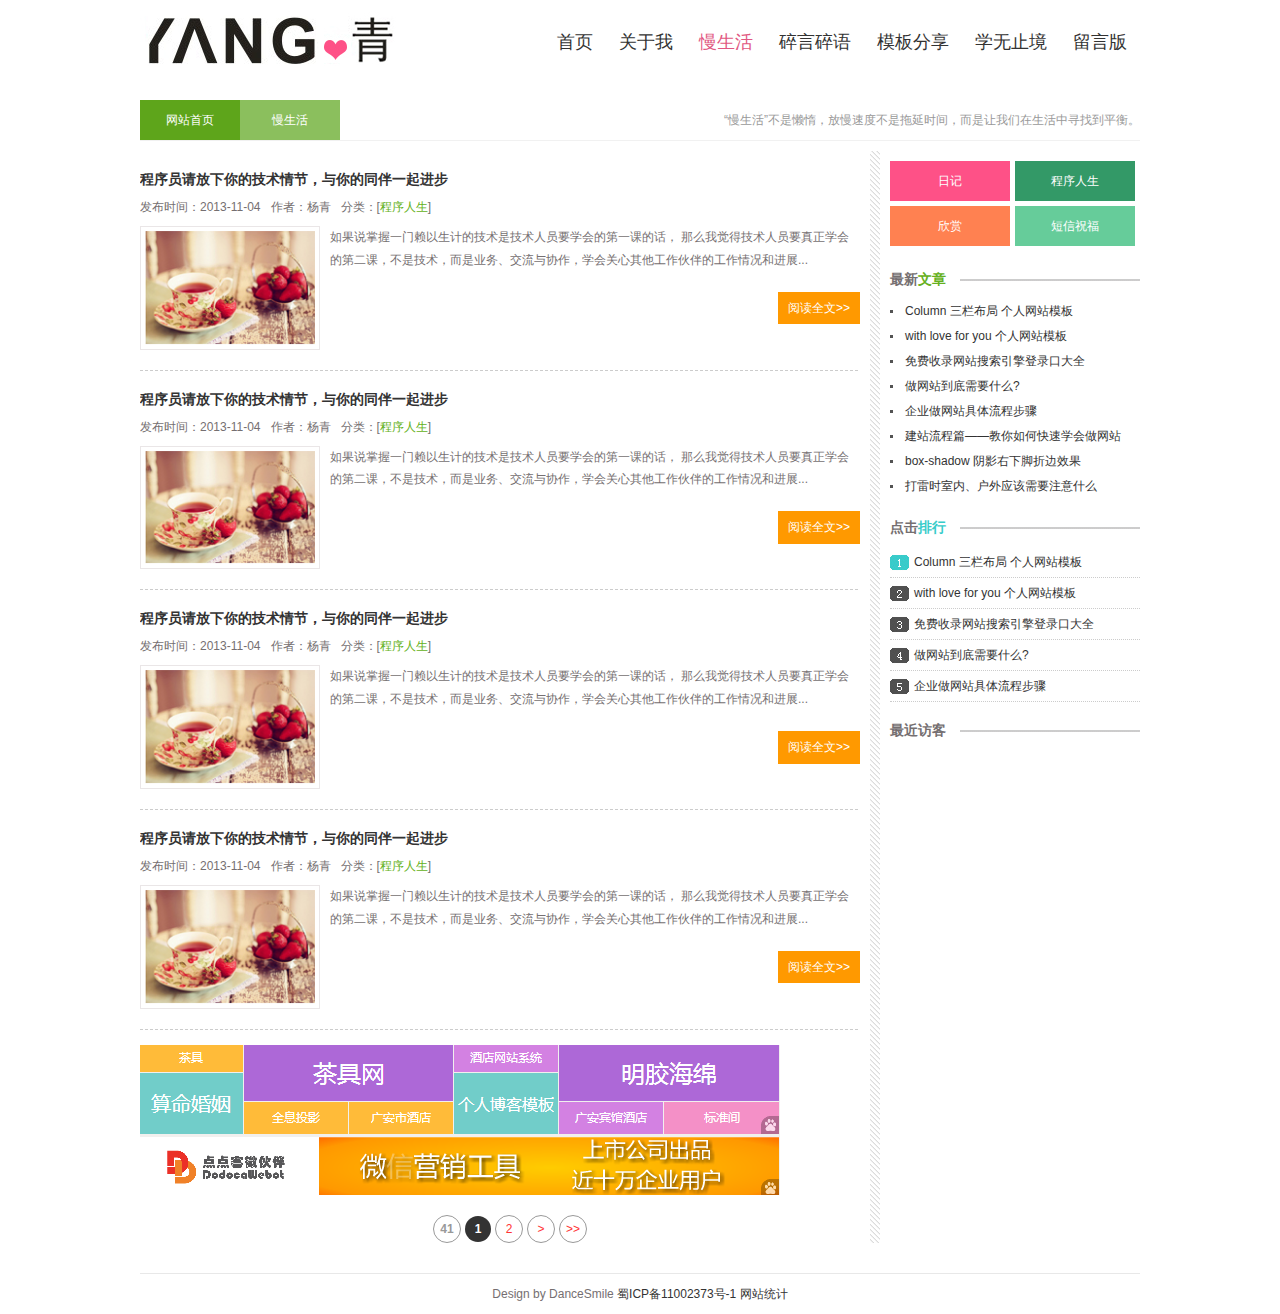
<file: newlist.html>
<!doctype html>
<html>
<head>
<meta charset="UTF-8">
<title>杨青个人博客网站―一个站在web前段设计之路的女技术员个人博客网站</title>
<meta name="keywords" content="个人博客,杨青个人博客,个人博客模板,杨青" />
<meta name="description" content="杨青个人博客，是一个站在web前端设计之路的女程序员个人网站，提供个人博客模板免费资源下载的个人原创网站。" />
<link href="css/base.css" rel="stylesheet">
<link href="css/style.css" rel="stylesheet">
<!--[if lt IE 9]>
<script src="js/modernizr.js"></script>
<![endif]-->
</head>
<body>
<header>
  <div id="logo"><a href="/"></a></div>
  <nav class="topnav" id="topnav"><a href="index.php"><span>首页</span><span class="en">Protal</span></a><a href="about.html"><span>关于我</span><span class="en">About</span></a><a href="newlist.html"><span>慢生活</span><span class="en">Life</span></a><a href="moodlist.html"><span>碎言碎语</span><span class="en">Doing</span></a><a href="share.html"><span>模板分享</span><span class="en">Share</span></a><a href="knowledge.html"><span>学无止境</span><span class="en">Learn</span></a><a href="book.html"><span>留言版</span><span class="en">Gustbook</span></a></nav>
  </nav>
</header>
<article class="blogs">
<h1 class="t_nav"><span>“慢生活”不是懒惰，放慢速度不是拖延时间，而是让我们在生活中寻找到平衡。</span><a href="/" class="n1">网站首页</a><a href="/" class="n2">慢生活</a></h1>
<div class="newblog left">
   <h2>程序员请放下你的技术情节，与你的同伴一起进步</h2>
   <p class="dateview"><span>发布时间：2013-11-04</span><span>作者：杨青</span><span>分类：[<a href="/news/life/">程序人生</a>]</span></p>
    <figure><img src="images/001.png"></figure>
    <ul class="nlist">
      <p>如果说掌握一门赖以生计的技术是技术人员要学会的第一课的话， 那么我觉得技术人员要真正学会的第二课，不是技术，而是业务、交流与协作，学会关心其他工作伙伴的工作情况和进展...</p>
      <a title="/" href="/" target="_blank" class="readmore">阅读全文>></a>
    </ul>
    <div class="line"></div>
     <h2>程序员请放下你的技术情节，与你的同伴一起进步</h2>
   <p class="dateview"><span>发布时间：2013-11-04</span><span>作者：杨青</span><span>分类：[<a href="/news/life/">程序人生</a>]</span></p>
    <figure><img src="images/001.png"></figure>
    <ul class="nlist">
      <p>如果说掌握一门赖以生计的技术是技术人员要学会的第一课的话， 那么我觉得技术人员要真正学会的第二课，不是技术，而是业务、交流与协作，学会关心其他工作伙伴的工作情况和进展...</p>
      <a title="/" href="/" target="_blank" class="readmore">阅读全文>></a>
    </ul>
    <div class="line"></div>
         <h2>程序员请放下你的技术情节，与你的同伴一起进步</h2>
   <p class="dateview"><span>发布时间：2013-11-04</span><span>作者：杨青</span><span>分类：[<a href="/news/life/">程序人生</a>]</span></p>
    <figure><img src="images/001.png"></figure>
    <ul class="nlist">
      <p>如果说掌握一门赖以生计的技术是技术人员要学会的第一课的话， 那么我觉得技术人员要真正学会的第二课，不是技术，而是业务、交流与协作，学会关心其他工作伙伴的工作情况和进展...</p>
      <a title="/" href="/" target="_blank" class="readmore">阅读全文>></a>
    </ul>
    <div class="line"></div>
         <h2>程序员请放下你的技术情节，与你的同伴一起进步</h2>
   <p class="dateview"><span>发布时间：2013-11-04</span><span>作者：杨青</span><span>分类：[<a href="/news/life/">程序人生</a>]</span></p>
    <figure><img src="images/001.png"></figure>
    <ul class="nlist">
      <p>如果说掌握一门赖以生计的技术是技术人员要学会的第一课的话， 那么我觉得技术人员要真正学会的第二课，不是技术，而是业务、交流与协作，学会关心其他工作伙伴的工作情况和进展...</p>
      <a title="/" href="/" target="_blank" class="readmore">阅读全文>></a>
    </ul>
    <div class="line"></div>
    <div class="blank"></div>
    <div class="ad">  
    <img src="images/ad.png">
    </div>
    <div class="page"><a title="Total record"><b>41</b></a><b>1</b><a href="/news/s/index_2.html">2</a><a href="/news/s/index_2.html">&gt;</a><a href="/news/s/index_2.html">&gt;&gt;</a></div>
</div>
<aside class="right">
   <div class="rnav">
      <ul>
       <li class="rnav1"><a href="/download/" target="_blank">日记</a></li>
       <li class="rnav2"><a href="/newsfree/" target="_blank">程序人生</a></li>
       <li class="rnav3"><a href="/web/" target="_blank">欣赏</a></li>
       <li class="rnav4"><a href="/newshtml5/" target="_blank">短信祝福</a></li>
     </ul>      
    </div>
<div class="news">
<h3>
      <p>最新<span>文章</span></p>
    </h3>
    <ul class="rank">
      <li><a href="/" title="Column 三栏布局 个人网站模板" target="_blank">Column 三栏布局 个人网站模板</a></li>
      <li><a href="/" title="with love for you 个人网站模板" target="_blank">with love for you 个人网站模板</a></li>
      <li><a href="/" title="免费收录网站搜索引擎登录口大全" target="_blank">免费收录网站搜索引擎登录口大全</a></li>
      <li><a href="/" title="做网站到底需要什么?" target="_blank">做网站到底需要什么?</a></li>
      <li><a href="/" title="企业做网站具体流程步骤" target="_blank">企业做网站具体流程步骤</a></li>
      <li><a href="/" title="建站流程篇――教你如何快速学会做网站" target="_blank">建站流程篇――教你如何快速学会做网站</a></li>
      <li><a href="/" title="box-shadow 阴影右下脚折边效果" target="_blank">box-shadow 阴影右下脚折边效果</a></li>
      <li><a href="/" title="打雷时室内、户外应该需要注意什么" target="_blank">打雷时室内、户外应该需要注意什么</a></li>
    </ul>
    <h3 class="ph">
      <p>点击<span>排行</span></p>
    </h3>
    <ul class="paih">
      <li><a href="/" title="Column 三栏布局 个人网站模板" target="_blank">Column 三栏布局 个人网站模板</a></li>
      <li><a href="/" title="withlove for you 个人网站模板" target="_blank">with love for you 个人网站模板</a></li>
      <li><a href="/" title="免费收录网站搜索引擎登录口大全" target="_blank">免费收录网站搜索引擎登录口大全</a></li>
      <li><a href="/" title="做网站到底需要什么?" target="_blank">做网站到底需要什么?</a></li>
      <li><a href="/" title="企业做网站具体流程步骤" target="_blank">企业做网站具体流程步骤</a></li>
    </ul>
    </div>
    <div class="visitors">
      <h3><p>最近访客</p></h3>
      <ul>

      </ul>
    </div>
     <!-- Baidu Button BEGIN -->
    <div id="bdshare" class="bdshare_t bds_tools_32 get-codes-bdshare"><a class="bds_tsina"></a><a class="bds_qzone"></a><a class="bds_tqq"></a><a class="bds_renren"></a><span class="bds_more"></span><a class="shareCount"></a></div>
    <script type="text/javascript" id="bdshare_js" data="type=tools&amp;uid=6574585" ></script> 
    <script type="text/javascript" id="bdshell_js"></script> 
    <script type="text/javascript">
document.getElementById("bdshell_js").src = "http://bdimg.share.baidu.com/static/js/shell_v2.js?cdnversion=" + Math.ceil(new Date()/3600000)
</script> 
    <!-- Baidu Button END -->   
</aside>
</article>
<footer>
  <p>Design by DanceSmile <a href="http://www.miitbeian.gov.cn/" target="_blank">蜀ICP备11002373号-1</a> <a href="/">网站统计</a></p>
</footer>
<script src="js/silder.js"></script>
</body>
</html>
</file>
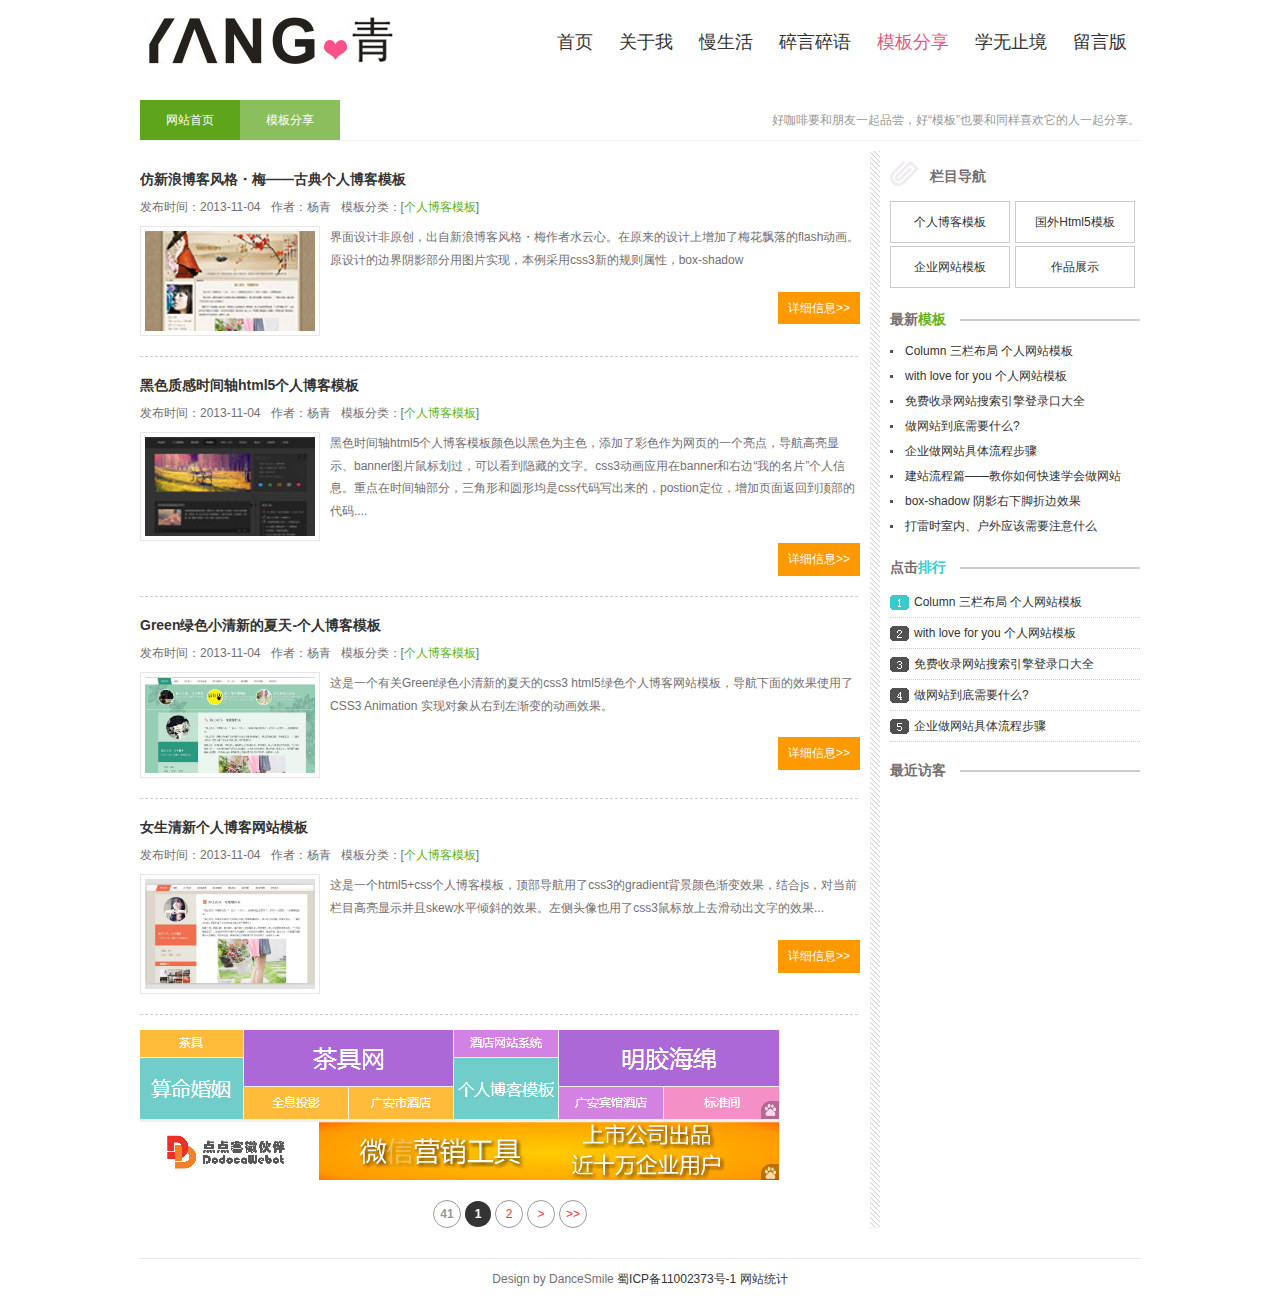
<file: share.html>
<!doctype html>
<html>
<head>
<meta charset="UTF-8">
<title>杨青个人博客网站―一个站在web前段设计之路的女技术员个人博客网站</title>
<meta name="keywords" content="个人博客,杨青个人博客,个人博客模板,杨青" />
<meta name="description" content="杨青个人博客，是一个站在web前端设计之路的女程序员个人网站，提供个人博客模板免费资源下载的个人原创网站。" />
<link href="css/base.css" rel="stylesheet">
<link href="css/share.css" rel="stylesheet">
<!--[if lt IE 9]>
<script src="js/modernizr.js"></script>
<![endif]-->
</head>
<body>
<header>
  <div id="logo"><a href="/"></a></div>
  <nav class="topnav" id="topnav"><a href="index.php"><span>首页</span><span class="en">Protal</span></a><a href="about.html"><span>关于我</span><span class="en">About</span></a><a href="newlist.html"><span>慢生活</span><span class="en">Life</span></a><a href="moodlist.html"><span>碎言碎语</span><span class="en">Doing</span></a><a href="share.html"><span>模板分享</span><span class="en">Share</span></a><a href="knowledge.html"><span>学无止境</span><span class="en">Learn</span></a><a href="book.html"><span>留言版</span><span class="en">Gustbook</span></a></nav>
  </nav>
</header>
<article class="blogs">
<h1 class="t_nav"><span>好咖啡要和朋友一起品尝，好“模板”也要和同样喜欢它的人一起分享。 </span><a href="/" class="n1">网站首页</a><a href="/" class="n2">模板分享</a></h1>
<div class="newblog left">
   <h2>仿新浪博客风格・梅――古典个人博客模板</h2>
   <p class="dateview"><span>发布时间：2013-11-04</span><span>作者：杨青</span><span>模板分类：[<a href="/news/life/">个人博客模板</a>]</span></p>
    <figure><img src="images/01.jpg"></figure>
    <ul class="nlist">
      <p>界面设计非原创，出自新浪博客风格・梅作者水云心。在原来的设计上增加了梅花飘落的flash动画。原设计的边界阴影部分用图片实现，本例采用css3新的规则属性，box-shadow</p>
      <a title="/" href="/" target="_blank" class="readmore">详细信息>></a>
    </ul>
    <div class="line"></div>
     <h2>黑色质感时间轴html5个人博客模板</h2>
   <p class="dateview"><span>发布时间：2013-11-04</span><span>作者：杨青</span><span>模板分类：[<a href="/news/life/">个人博客模板</a>]</span></p>
    <figure><img src="images/02.jpg"></figure>
    <ul class="nlist">
      <p>黑色时间轴html5个人博客模板颜色以黑色为主色，添加了彩色作为网页的一个亮点，导航高亮显示、banner图片鼠标划过，可以看到隐藏的文字。css3动画应用在banner和右边“我的名片”个人信息。重点在时间轴部分，三角形和圆形均是css代码写出来的，postion定位，增加页面返回到顶部的代码....</p>
      <a title="/" href="/" target="_blank" class="readmore">详细信息>></a>
    </ul>
    <div class="line"></div>
         <h2>Green绿色小清新的夏天-个人博客模板</h2>
   <p class="dateview"><span>发布时间：2013-11-04</span><span>作者：杨青</span><span>模板分类：[<a href="/news/life/">个人博客模板</a>]</span></p>
    <figure><img src="images/03.jpg"></figure>
    <ul class="nlist">
      <p>这是一个有关Green绿色小清新的夏天的css3 html5绿色个人博客网站模板，导航下面的效果使用了CSS3 Animation 实现对象从右到左渐变的动画效果。</p>
      <a title="/" href="/" target="_blank" class="readmore">详细信息>></a>
    </ul>
    <div class="line"></div>
         <h2>女生清新个人博客网站模板</h2>
   <p class="dateview"><span>发布时间：2013-11-04</span><span>作者：杨青</span><span>模板分类：[<a href="/news/life/">个人博客模板</a>]</span></p>
    <figure><img src="images/04.jpg"></figure>
    <ul class="nlist">
      <p>这是一个html5+css个人博客模板，顶部导航用了css3的gradient背景颜色渐变效果，结合js，对当前栏目高亮显示并且skew水平倾斜的效果。左侧头像也用了css3鼠标放上去滑动出文字的效果...</p>
      <a title="/" href="/" target="_blank" class="readmore">详细信息>></a>
    </ul>
    <div class="line"></div>
    <div class="blank"></div>
    <div class="ad">  
    <img src="images/ad.png">
    </div>
    <div class="page"><a title="Total record"><b>41</b></a><b>1</b><a href="/news/s/index_2.html">2</a><a href="/news/s/index_2.html">&gt;</a><a href="/news/s/index_2.html">&gt;&gt;</a></div>
</div>
<aside class="right">
   <div class="rnav">
      <h2>栏目导航</h2>
      <ul>
       <li><a href="/download/" target="_blank">个人博客模板</a></li>
       <li><a href="/newsfree/" target="_blank">国外Html5模板</a></li>
              <li><a href="/download/" target="_blank">企业网站模板</a></li>
       <li><a href="/newsfree/" target="_blank">作品展示</a></li>
     </ul>      
    </div>
<div class="news">
<h3>
      <p>最新<span>模板</span></p>
    </h3>
    <ul class="rank">
      <li><a href="/" title="Column 三栏布局 个人网站模板" target="_blank">Column 三栏布局 个人网站模板</a></li>
      <li><a href="/" title="with love for you 个人网站模板" target="_blank">with love for you 个人网站模板</a></li>
      <li><a href="/" title="免费收录网站搜索引擎登录口大全" target="_blank">免费收录网站搜索引擎登录口大全</a></li>
      <li><a href="/" title="做网站到底需要什么?" target="_blank">做网站到底需要什么?</a></li>
      <li><a href="/" title="企业做网站具体流程步骤" target="_blank">企业做网站具体流程步骤</a></li>
      <li><a href="/" title="建站流程篇――教你如何快速学会做网站" target="_blank">建站流程篇――教你如何快速学会做网站</a></li>
      <li><a href="/" title="box-shadow 阴影右下脚折边效果" target="_blank">box-shadow 阴影右下脚折边效果</a></li>
      <li><a href="/" title="打雷时室内、户外应该需要注意什么" target="_blank">打雷时室内、户外应该需要注意什么</a></li>
    </ul>
    <h3 class="ph">
      <p>点击<span>排行</span></p>
    </h3>
    <ul class="paih">
      <li><a href="/" title="Column 三栏布局 个人网站模板" target="_blank">Column 三栏布局 个人网站模板</a></li>
      <li><a href="/" title="withlove for you 个人网站模板" target="_blank">with love for you 个人网站模板</a></li>
      <li><a href="/" title="免费收录网站搜索引擎登录口大全" target="_blank">免费收录网站搜索引擎登录口大全</a></li>
      <li><a href="/" title="做网站到底需要什么?" target="_blank">做网站到底需要什么?</a></li>
      <li><a href="/" title="企业做网站具体流程步骤" target="_blank">企业做网站具体流程步骤</a></li>
    </ul>
    </div>
    <div class="visitors">
      <h3><p>最近访客</p></h3>
      <ul>

      </ul>
    </div>
     <!-- Baidu Button BEGIN -->
    <div id="bdshare" class="bdshare_t bds_tools_32 get-codes-bdshare"><a class="bds_tsina"></a><a class="bds_qzone"></a><a class="bds_tqq"></a><a class="bds_renren"></a><span class="bds_more"></span><a class="shareCount"></a></div>
    <script type="text/javascript" id="bdshare_js" data="type=tools&amp;uid=6574585" ></script> 
    <script type="text/javascript" id="bdshell_js"></script> 
    <script type="text/javascript">
document.getElementById("bdshell_js").src = "http://bdimg.share.baidu.com/static/js/shell_v2.js?cdnversion=" + Math.ceil(new Date()/3600000)
</script> 
    <!-- Baidu Button END -->   
</aside>
</article>
<footer>
  <p>Design by DanceSmile <a href="http://www.miitbeian.gov.cn/" target="_blank">蜀ICP备11002373号-1</a> <a href="/">网站统计</a></p>
</footer>
<script src="js/silder.js"></script>
</body>
</html>
</file>
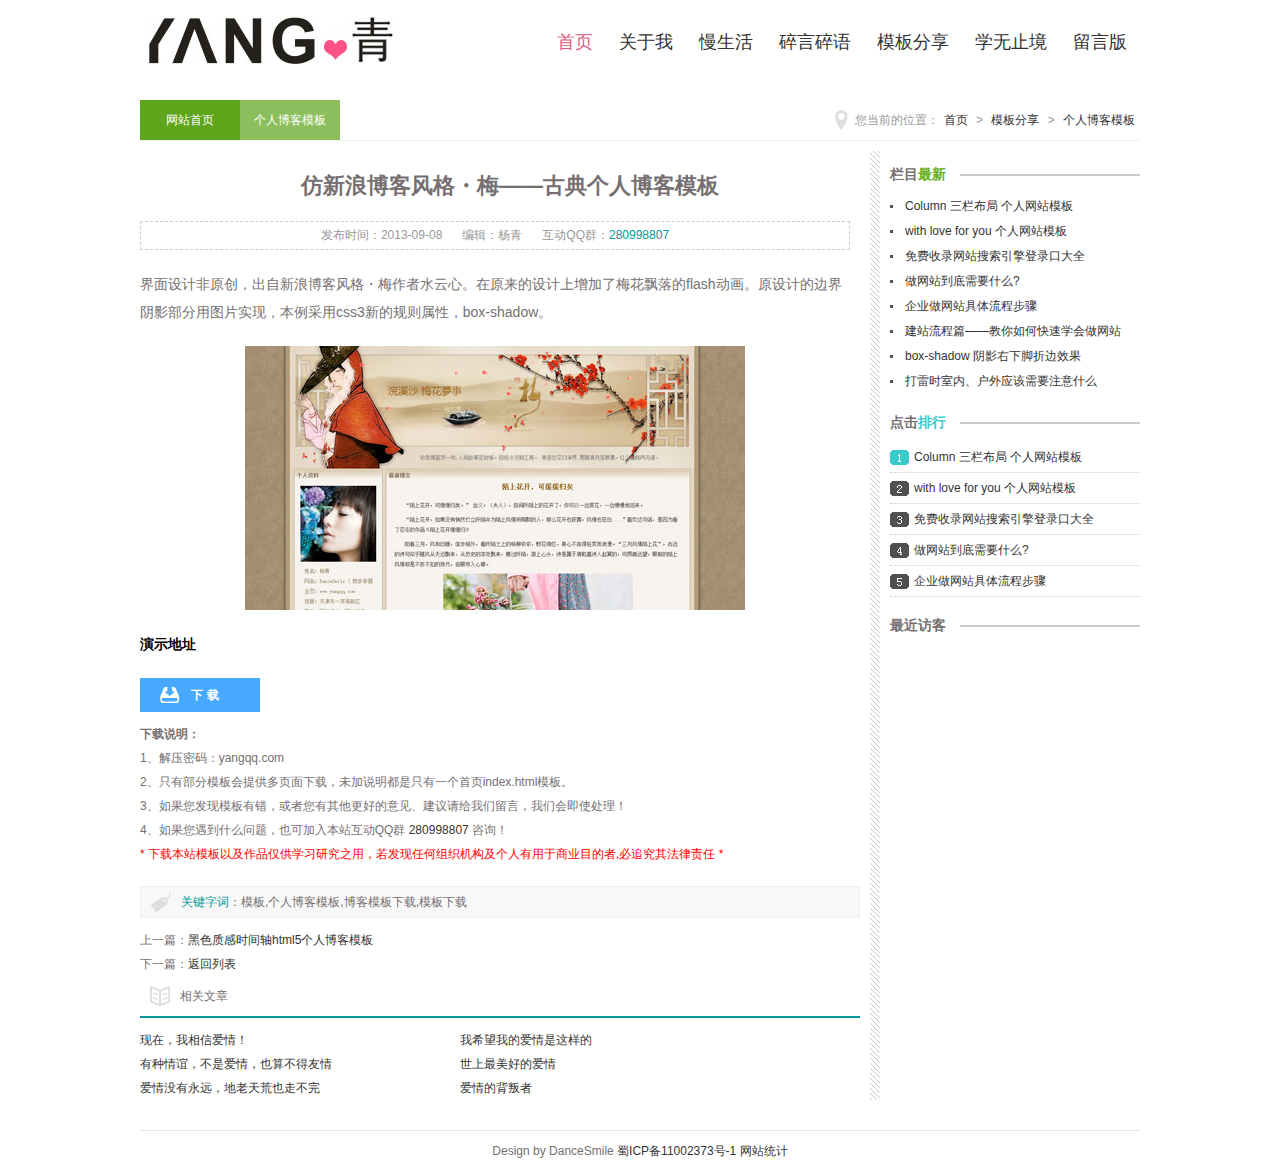
<file: template.html>
<!doctype html>
<html>
<head>
<meta charset="UTF-8">
<title>杨青个人博客网站―一个站在web前段设计之路的女技术员个人博客网站</title>
<meta name="keywords" content="个人博客,杨青个人博客,个人博客模板,杨青" />
<meta name="description" content="杨青个人博客，是一个站在web前端设计之路的女程序员个人网站，提供个人博客模板免费资源下载的个人原创网站。" />
<link href="css/base.css" rel="stylesheet">
<link href="css/template.css" rel="stylesheet">
<!--[if lt IE 9]>
<script src="js/modernizr.js"></script>
<![endif]-->
</head>
<body>
<header>
  <div id="logo"><a href="/"></a></div>
  <nav class="topnav" id="topnav"><a href="index.php"><span>首页</span><span class="en">Protal</span></a><a href="about.html"><span>关于我</span><span class="en">About</span></a><a href="newlist.html"><span>慢生活</span><span class="en">Life</span></a><a href="moodlist.html"><span>碎言碎语</span><span class="en">Doing</span></a><a href="share.html"><span>模板分享</span><span class="en">Share</span></a><a href="knowledge.html"><span>学无止境</span><span class="en">Learn</span></a><a href="book.html"><span>留言版</span><span class="en">Gustbook</span></a></nav>
  </nav>
</header>
<article class="blogs">
  <h1 class="t_nav"><span>您当前的位置：<a href="/index.php">首页</a>&nbsp;&gt;&nbsp;<a href="/news/s/">模板分享</a>&nbsp;&gt;&nbsp;<a href="/news/s/">个人博客模板</a></span><a href="/" class="n1">网站首页</a><a href="/" class="n2">个人博客模板</a></h1>
  <div class="index_about">
    <h2 class="c_titile">仿新浪博客风格・梅――古典个人博客模板</h2>
    <p class="box_c"><span class="d_time">发布时间：2013-09-08</span><span>编辑：杨青</span><span>互动QQ群：<a href="http://wp.qq.com/wpa/qunwpa?idkey=d4d4a26952d46d564ee5bf7782743a70d5a8c405f4f9a33a60b0eec380743c64">280998807</a></span></p>
    <ul class="infos">
      <p>界面设计非原创，出自新浪博客风格・梅作者水云心。在原来的设计上增加了梅花飘落的flash动画。原设计的边界阴影部分用图片实现，本例采用css3新的规则属性，box-shadow。</p>
      <p><img src="images/5416dd08017075c692766f67049890d4.jpg" alt="仿新浪博客风格・梅――古典个人博客模板"></p>
      <p><a href="/web/23/" target="_blank"><span style="color: rgb(0, 0, 0);"><strong>演示地址</strong></span></a></p> 
    </ul>
    <div class="infops">
      <p class="bt-blue"><a href="http://pan.baidu.com/s/1vL9LM" target="_blank">下 载</a></p>
      <p><b>下载说明：</b></p>
      <p>1、解压密码：yangqq.com</p>
      <p>2、只有部分模板会提供多页面下载，未加说明都是只有一个首页index.html模板。</p>
      <p>3、如果您发现模板有错，或者您有其他更好的意见、建议请给我们留言，我们会即使处理！</p>
      <p>4、如果您遇到什么问题，也可加入本站互动QQ群 <a target="_blank" href="http://wp.qq.com/wpa/qunwpa?idkey=d4d4a26952d46d564ee5bf7782743a70d5a8c405f4f9a33a60b0eec380743c64">280998807</a> 咨询！</p>
      <p class="ps">* 下载本站模板以及作品仅供学习研究之用，若发现任何组织机构及个人有用于商业目的者,必追究其法律责任 *</p>
    </div>
    <div class="keybq">
    <p><span>关键字词</span>：模板,个人博客模板,博客模板下载,模板下载</p>
    
    </div>
    <div class="ad"> </div>
    <div class="nextinfo">
      <p>上一篇：<a href="/news/s/2013-09-04/606.html">黑色质感时间轴html5个人博客模板</a></p>
      <p>下一篇：<a href="/news/s/2013-10-21/616.html">返回列表</a></p>
    </div>
    <div class="otherlink">
      <h2>相关文章</h2>
      <ul>
        <li><a href="/news/s/2013-07-25/524.html" title="现在，我相信爱情！">现在，我相信爱情！</a></li>
        <li><a href="/newstalk/mood/2013-07-24/518.html" title="我希望我的爱情是这样的">我希望我的爱情是这样的</a></li>
        <li><a href="/newstalk/mood/2013-07-02/335.html" title="有种情谊，不是爱情，也算不得友情">有种情谊，不是爱情，也算不得友情</a></li>
        <li><a href="/newstalk/mood/2013-07-01/329.html" title="世上最美好的爱情">世上最美好的爱情</a></li>
        <li><a href="/news/read/2013-06-11/213.html" title="爱情没有永远，地老天荒也走不完">爱情没有永远，地老天荒也走不完</a></li>
        <li><a href="/news/s/2013-06-06/24.html" title="爱情的背叛者">爱情的背叛者</a></li>
      </ul>
    </div>
  </div>
  <aside class="right">
    <!-- Baidu Button BEGIN -->
    <div id="bdshare" class="bdshare_t bds_tools_32 get-codes-bdshare"><a class="bds_tsina"></a><a class="bds_qzone"></a><a class="bds_tqq"></a><a class="bds_renren"></a><span class="bds_more"></span><a class="shareCount"></a></div>
    <script type="text/javascript" id="bdshare_js" data="type=tools&amp;uid=6574585" ></script> 
    <script type="text/javascript" id="bdshell_js"></script> 
    <script type="text/javascript">
document.getElementById("bdshell_js").src = "http://bdimg.share.baidu.com/static/js/shell_v2.js?cdnversion=" + Math.ceil(new Date()/3600000)
</script> 
    <!-- Baidu Button END -->
    <div class="blank"></div>
    <div class="news">
      <h3>
        <p>栏目<span>最新</span></p>
      </h3>
      <ul class="rank">
        <li><a href="/" title="Column 三栏布局 个人网站模板" target="_blank">Column 三栏布局 个人网站模板</a></li>
        <li><a href="/" title="with love for you 个人网站模板" target="_blank">with love for you 个人网站模板</a></li>
        <li><a href="/" title="免费收录网站搜索引擎登录口大全" target="_blank">免费收录网站搜索引擎登录口大全</a></li>
        <li><a href="/" title="做网站到底需要什么?" target="_blank">做网站到底需要什么?</a></li>
        <li><a href="/" title="企业做网站具体流程步骤" target="_blank">企业做网站具体流程步骤</a></li>
        <li><a href="/" title="建站流程篇――教你如何快速学会做网站" target="_blank">建站流程篇――教你如何快速学会做网站</a></li>
        <li><a href="/" title="box-shadow 阴影右下脚折边效果" target="_blank">box-shadow 阴影右下脚折边效果</a></li>
        <li><a href="/" title="打雷时室内、户外应该需要注意什么" target="_blank">打雷时室内、户外应该需要注意什么</a></li>
      </ul>
      <h3 class="ph">
        <p>点击<span>排行</span></p>
      </h3>
      <ul class="paih">
        <li><a href="/" title="Column 三栏布局 个人网站模板" target="_blank">Column 三栏布局 个人网站模板</a></li>
        <li><a href="/" title="withlove for you 个人网站模板" target="_blank">with love for you 个人网站模板</a></li>
        <li><a href="/" title="免费收录网站搜索引擎登录口大全" target="_blank">免费收录网站搜索引擎登录口大全</a></li>
        <li><a href="/" title="做网站到底需要什么?" target="_blank">做网站到底需要什么?</a></li>
        <li><a href="/" title="企业做网站具体流程步骤" target="_blank">企业做网站具体流程步骤</a></li>
      </ul>
    </div>
    <div class="visitors">
      <h3>
        <p>最近访客</p>
      </h3>
      <ul>
      </ul>
    </div>
  </aside>
</article>
<footer>
  <p>Design by DanceSmile <a href="http://www.miitbeian.gov.cn/" target="_blank">蜀ICP备11002373号-1</a> <a href="/">网站统计</a></p>
</footer>
<script src="js/silder.js"></script>
</body>
</html>
</file>
<file: css/base.css>
@charset "gb2312";
/* CSS Document */
* { margin: 0; padding: 0 }
body { font: 12px "����", Arial, Helvetica, sans-serif; color: #756F71 }
img { border: 0; display: block }
ul { list-style: none; }
a:link, a:visited {text-decoration: none; color: #333;}
.left { float: left; }
.right { float: right; }
.blank { height: 5px; overflow: hidden; width: 100%; margin: auto; clear: both }
.box{ width:1000px; margin:auto; overflow:hidden}
header { width: 1000px; margin: auto; height: 80px; position: relative; overflow: hidden }
#logo a { width: 260px; height: 60px; margin: 10px 0 0 0; position: absolute; background: url(../images/logo.jpg) no-repeat; display: block }
nav { float: right; width: 100%; margin: 30px 0 0 0; text-align: right }
nav a { position: relative; display: inline-block; font-size: 18px; font-family: "΢���ź�", Arial, Helvetica, sans-serif; }
nav a:hover { text-decoration: none }
.topnav a { margin: 0 5px; padding: 0 8px; }
.topnav a span:first-child { z-index: 2; display: block; }
.topnav a span:last-child { z-index: 1; display: block; color: #999; font: 12px Georgia, serif; opacity: 0; -webkit-transition: -webkit-transform 0.3s, opacity 0.3s; -moz-transition: -moz-transform 0.3s, opacity 0.3s; transition: transform 0.3s, opacity 0.3s; -webkit-transform: translateY(-100%); -moz-transform: translateY(-100%); transform: translateY(-100%); text-align: center }
.topnav a:hover span:last-child, .topnav a:focus span:last-child { opacity: 1; -webkit-transform: translateY(0%); -moz-transform: translateY(0%); transform: translateY(0%); }
#topnav_current { color: #e15782; }
.en { color: #999; font-size: 12px; z-index: 1; display: block; }/* ie */
article { width: 1000px; margin: 20px auto; overflow: hidden }
aside { width: 250px; }
footer { text-align: center; line-height: 40px; border-top: #E8E8E8 1px solid ; width:1000px; margin:auto}
</file>
<file: css/index.css>
@charset "gb2312";
.banner { background: url(../images/banner_top.jpg) top center; height: 265px; overflow: hidden }
.texts { width: 350px; line-height: 26px; margin: 60px 0 0 20px; float: left; font-size: 14px; }
.texts p { -webkit-transform: translate(60px); -moz-transform: translate(60px); -o-transform: translate(60px); -ms-transform: translate(60px); transform: translate(60px); text-shadow: 1px 1px 0 rgba(255, 255, 255, 0.8), 2px 2px 3px rgba(180, 151, 151, 0.3); }
.texts p:nth-child(1) { -webkit-animation: animations 3s ease-out 1s backwards; -moz-animation: animations 3s ease-out 1s backwards; -o-animation: animations 3s ease-out 1s backwards; -ms-animation: animations 3s ease-out 1s backwards; animation: animations 3s ease-out 1s backwards; }
.texts p:nth-child(2) { -webkit-animation: animations 3s ease-out 4s backwards; -moz-animation: animations 3s ease-out 4s backwards; -o-animation: animations 3s ease-out 4s backwards; -ms-animation: animations 3s ease-out 4s backwards; animation: animations 3s ease-out 4s backwards; }
.texts p:nth-child(3) { -webkit-animation: animations2 5s ease-in-out 7s backwards; -moz-animation: animations2 5s ease-in-out 7s backwards; -o-animation: animations2 5s ease-in-out 7s backwards; -ms-animation: animations2 5s ease-in-out 7s backwards; animation: animations2 5s ease-in-out 7s backwards; }
@-webkit-keyframes animations { 0% {
-webkit-transform:translate(0);
opacity:0;
}
 50% {
-webkit-transform:translate(30px);
opacity:.5;
}
 100% {
-webkit-transform:translate(60px);
opacity:1;
}
}
@-moz-keyframes animations { 0% {
-moz-transform:translate(0);
opacity:0;
}
 50% {
-moz-transform:translate(30px);
opacity:.5;
}
 100% {
-moz-transform:translate(60px);
opacity:1;
}
}
@-o-keyframes animations { 0% {
-o-transform:translate(0);
opacity:0;
}
 50% {
-o-transform:translate(30px);
opacity:.5;
}
 100% {
-o-transform:translate(60px);
opacity:1;
}
}
@-ms-keyframes animations { 0% {
-ms-transform:translate(0);
opacity:0;
}
 50% {
-ms-transform:translate(30px);
opacity:.5;
}
 100% {
-ms-transform:translate(60px);
opacity:1;
}
}
@keyframes animations { 0% {
transform:translate(0);
opacity:0;
}
 50% {
transform:translate(30px);
opacity:.5;
}
 100% {
transform:translate(60px);
opacity:1;
}
}
@-webkit-keyframes animations2 { 0% {
opacity:0;
}
 40% {
opacity:.8;
}
 45% {
opacity:.3;
}
 50% {
opacity:.8;
}
 55% {
opacity:.3;
}
 60% {
opacity:.8;
}
 100% {
opacity:1;
}
}
@-moz-keyframes animations2 { 0% {
opacity:0;
}
 40% {
opacity:.8;
}
 45% {
opacity:.3;
}
 50% {
opacity:.8;
}
 55% {
opacity:.3;
}
 60% {
opacity:.8;
}
 100% {
opacity:1;
}
}
@-o-keyframes animations2 { 0% {
opacity:0;
}
 40% {
opacity:.8;
}
 45% {
opacity:.3;
}
 50% {
opacity:.8;
}
 55% {
opacity:.3;
}
 60% {
opacity:.8;
}
 100% {
opacity:1;
}
}
@-ms-keyframes animations2 { 0% {
opacity:0;
}
 40% {
opacity:.8;
}
 45% {
opacity:.3;
}
 50% {
opacity:.8;
}
 55% {
opacity:.3;
}
 60% {
opacity:.8;
}
 100% {
opacity:1;
}
}
@keyframes animations2 { 0% {
opacity:0;
}
 40% {
opacity:.8;
}
 45% {
opacity:.3;
}
 50% {
opacity:.8;
}
 55% {
opacity:.3;
}
 60% {
opacity:.8;
}
 100% {
opacity:1;
}
}
.avatar { float: right; margin: 40px; width: 130px; height: 130px; border-radius: 100%; overflow: hidden; border: #FFF 4px solid }
.avatar a { display: block; padding-top: 97px; width: 160px; background: url(../images/photos.jpg) no-repeat; background-size: 130px 130px }
.avatar a span { display: block; margin-top: 63px; padding-top: 8px; width: 130px; height: 55px; text-align: center; line-height: 20px; color: #fff; background: rgba(0, 0, 0, .5); -webkit-transition: margin-top .2s ease-in-out; -moz-transition: margin-top .2s ease-in-out; -o-transition: margin-top .2s ease-in-out; transition: margin-top .2s ease-in-out; }
.avatar a:hover span { display: block; margin-top: 0; }
.template { background: #F1F0EE }
.template h3 { border-bottom: #FFF 1px solid; width: 100%; overflow: hidden; font-size: 14px; margin: 0 0 10px; font-family: "΢���ź�"; display: block; clear: both; }
.template h3 p { background: #474645; width: 180px; height: 25px; margin: 15px 0 0 10px; line-height: 25px; color: #fff; text-align: center; box-shadow: #999 4px 5px 1px; }
.template h3 p span { color: #38b3d4; }
.template ul { overflow: hidden; }
.template ul li { margin: 3px; float: left; display: block; padding: 5px 5px 6px 5px; -webkit-transition: all 1s; -moz-transition: all 1s; -o-transition: all 1s; transition: all 1s; }
.template li img { width: 142px; height: 80px; background: #FFF; padding: 4px; box-shadow: 0px 0px 2px rgba(0,0,0,.5); display: block; }
.template li span { color: #F1F0EE; display: block; text-align: center; margin-top: 5px; width: 142px; overflow: hidden; text-overflow: ellipsis; height: 14px }
.template li:hover { background: #666; padding: 5px 5px 6px 5px; }
h2.title_tj { font: 18px "΢���ź�", Arial, Helvetica, sans-serif; color: #444; font-weight: bold; background: url(../images/h_line.jpg) repeat-x 20px center; }
h2.title_tj span { color: #FE5187 }
h2.title_tj p { background: #fff; width: 90px }
.bloglist { width: 740px; overflow: hidden; background: url(../images/r_line.jpg) repeat-y right; }
.bloglist h3 { margin: 20px 0 10px 0; color: #333 }
.bloglist figure { float: left; width: 183px; }
.bloglist figure img { padding: 4px; border: #f4f2f2 1px solid; width: 175px; }
.bloglist ul { float: left; width: 520px; margin: 10px 0px 0 15px; line-height: 20px; }
.dateview { width: 695px; overflow: hidden; clear: both; margin: 10px 0 0 0; display: inline-block; background: #f6f6f6 url(../images/time.jpg) 15px center no-repeat; line-height: 26px; height: 26px; color: #838383; padding-left: 25px }
.dateview span { margin: 0 10px; }
.dateview span a { color: #099B43; }
a.readmore { background: #fd8a61; color: #fff; padding: 5px 10px; float: right; margin: 20px 0 0 0 }
.weather { background: url(../images/weather_bg.jpg) no-repeat; height: 88px; margin: 20px 0;padding: 20px 0 0 75px; }
.news h3 { font-size: 14px; background: url(../images/r_title_bg.jpg) repeat-x center }
.news h3 p { background: #fff; width: 70px }
.news h3 span { color: #65b020 }
.news h3.ph span { color: #37ccca; }
.news h3.links span { color: #F17B6B; }
.news ul { margin-bottom: 20px }
.news ul li a:hover { text-decoration: underline }
.rank li { height: 25px; line-height: 25px; clear: both; padding-left: 5px; overflow: hidden; padding-left: 15px; background: url(../images/li.jpg) no-repeat left center; }
.rank { margin: 10px 0 }
.rank li a { color: #333; }
.paih { background: url(../images/ph.jpg) no-repeat left 8px; margin: 10px 0 }
.paih li { line-height: 30px; height: 30px; overflow: hidden; padding-left: 24px; border-bottom: #CCC dotted 1px }
.website { margin: 10px 0; background: #F3F3F3; border-radius: 50%; text-align: center; }
.website li { line-height: 26px; text-shadow: #fff 1px 1px 1px; height: 26px; }
.weixin { background: url(../images/weixin.jpg) no-repeat; width: 100%; display: inline-block; height: 274px; overflow: hidden; margin: 10px 0; clear: both }
</file>
<file: css/case.css>
@charset "gb2312";
/* CSS Document */
h1.t_nav span { float: right; color: #999 }
h1.t_nav { border-bottom: #F1F1F1 1px solid; font-size: 12px; font-weight: normal; line-height: 40px; height: 40px; }
h1.t_nav a { width: 100px; display: block; text-align: center; color: #fff; float: left }
.n1 { background: #5EA51B; }
.n2 { background: #8BBF5D; }
.caselist { width: 740px; overflow: hidden; background: url(../images/r_line.jpg) repeat-y right; margin: 10px 0 }
.caselist h2 { color: #333; font-size: 14px; margin: 20px 0 10px 0; clear: both }
.caselist ul img { width: 160px; height: 160px; border: #EAE6E7 1px solid; padding: 4px; border-radius: 0% 0% 30% 0%; }
.caselist ul li { display: inline-block; margin: 0 10px 10px 0; float: left; position: relative }
.caselist ul li:before { content: ''; width: 25px; height: 20px; position: absolute; bottom: 0; right: 0; border-radius: 0 0 30px 0; box-shadow: -2px -2px 5px rgba(0, 0, 0, 0.4); -webkit-transform: rotate(-20deg) skew(-40deg, -3deg) translate(-13px, -13px); -moz-transform: rotate(-20deg) skew(-40deg, -3deg) translate(-13px, -13px); -o-transform: rotate(-20deg) skew(-40deg, -3deg) translate(-13px, -13px); transform: rotate(-20deg) skew(-40deg, -3deg) translate(-13px, -13px); }
.nlist { width: 530px; float: left; margin: 0 0 0 10px; line-height: 1.9; }
.line { overflow: hidden; width: 97%; height: 20px; border-bottom: 1px dashed #ccc; }
.rank li { height: 25px; line-height: 25px; clear: both; padding-left: 5px; overflow: hidden; padding-left: 15px; background: url(../images/li.jpg) no-repeat left center; }
.rank { margin: 10px 0 }
.rank li a { color: #333; }
.paih { background: url(../images/ph.jpg) no-repeat left 8px; margin: 10px 0 }
.paih li { line-height: 30px; height: 30px; overflow: hidden; padding-left: 24px; border-bottom: #CCC dotted 1px }
.news h3, .visitors h3 { font-size: 14px; background: url(../images/r_title_bg.jpg) repeat-x center; }
.news h3 p, .visitors h3 p { background: #fff; width: 70px }
.news h3 span { color: #65b020 }
.news h3.ph span { color: #37ccca; }
.news h3.links span { color: #F17B6B; }
.news ul { margin-bottom: 20px }
.news ul li a:hover { text-decoration: underline }
.visitors ul { margin: 20px 0 }
.rnav { width: 250px; margin: 20px 0; overflow: hidden; background: url(../images/6167.png) no-repeat left top }
.rnav h2 { font-size: 14px; padding-left: 40px; line-height: 30px; height: 30px; margin-bottom: 10px }
.rnav li { width: 120px; text-align: center; display: inline-block; margin-bottom: 5px; margin-right: 5px; float: left; height: 40px; line-height: 40px }
.rnav li a { color: #333; display: block; -webkit-transition: all 1s; -moz-transition: all 1s; -o-transition: all 1s; transition: all 1s; border: #CCC 1px solid }
aside .rnav ul li a:hover { background: rgba(255,255,255,0.2); -webkit-transform: rotate(360deg); -moz-transform: rotate(360deg); -o-transform: rotate(360deg); transform: rotate(360deg); }
.ad { width: 100%; margin: 10px auto; }
.page { margin: 20px 0 0 0; text-align: center; width: 100%; overflow: hidden; }
.page a b { color: #999; }
.page>b, .page a { margin: 0 2px; height: 26px; line-height: 26px; border-radius: 50%; width: 26px; text-align: center; display: inline-block }
.page a { margin: 0 2px; height: 26px; line-height: 26px; border-radius: 50%; width: 26px; text-align: center; display: inline-block }/* ���IE6 */
.page>b, .page a:hover { background: #333; color: #FFF; }
.page a { color: #F33; border: #999 1px solid; }
</file>
<file: css/learn.css>
@charset "gb2312";
/* CSS Document */
h1.t_nav span{float:right; color:#999}
h1.t_nav { border-bottom: #F1F1F1 1px solid; font-size: 12px; font-weight: normal; line-height: 40px; height: 40px; }
h1.t_nav a { width: 100px; display: block; text-align: center; color: #fff; float: left }
.n1 { background: #5EA51B; }
.n2 { background: #8BBF5D; }
.newblog { width: 740px; overflow: hidden; background: url(../images/r_line.jpg) repeat-y right; margin: 10px 0 }
.newblog h2 { color: #333; font-size: 14px; margin: 20px 0 10px 0; clear:both}
p.dateview { margin-bottom: 10px }
p.dateview span { margin: 0 10px 0 0 }
p.dateview span a { color: #63B120 }
.newblog figure { float: left; }
.newblog figure img { width: 170px; border: #EAE6E7 1px solid; padding: 4px; }
.nlist { width: 530px; float: left; margin: 0 0 0 10px; line-height: 1.9; }
a.readmore { background: #f90; color: #fff; padding: 5px 10px; float: right; margin: 20px 0 0 0 }
.line { overflow: hidden; width: 97%; height: 20px; border-bottom: 1px dashed #ccc; }
.rank li { height: 25px; line-height: 25px; clear: both; padding-left: 5px; overflow: hidden; padding-left: 15px; background: url(../images/li.jpg) no-repeat left center; }
.rank { margin: 10px 0 }
.rank li a { color: #333; }
.paih { background: url(../images/ph.jpg) no-repeat left 8px; margin: 10px 0 }
.paih li { line-height: 30px; height: 30px; overflow: hidden; padding-left: 24px; border-bottom: #CCC dotted 1px }
.news h3, .visitors h3 { font-size: 14px; background: url(../images/r_title_bg.jpg) repeat-x center; }
.news h3 p, .visitors h3 p { background: #fff; width: 70px }
.news h3 span { color: #65b020 }
.news h3.ph span { color: #37ccca; }
.news h3.links span { color: #F17B6B; }
.news ul { margin-bottom: 20px }
.news ul li a:hover { text-decoration: underline }
.visitors ul { margin: 20px 0 }
.rnav { width: 250px; margin: 20px 0; overflow: hidden; background:url(../images/6167.png) no-repeat left top }
.rnav h2{ font-size:14px; padding-left:40px; line-height:30px; height:30px; margin-bottom:10px}
.rnav li { width: 120px; text-align: center; display: inline-block; margin-bottom: 5px; margin-right: 5px; float: left; height: 40px; line-height: 40px }
.rnav li a { color: #333; display: block; -webkit-transition: all 1s; -moz-transition: all 1s; -o-transition: all 1s; transition: all 1s ; border:#CCC 1px solid}
aside .rnav ul li a:hover { background: rgba(255,255,255,0.2); -webkit-transform: rotate(360deg); -moz-transform: rotate(360deg); -o-transform: rotate(360deg); transform: rotate(360deg); }
.ad{ width:100%; margin:10px auto;}
.page{ margin:20px 0 0 0; text-align:center; width:100%;overflow: hidden;}
.page a b {color: #999;}
.page>b,.page a {margin: 0 2px;height: 26px;line-height: 26px;border-radius: 50%;width: 26px;text-align: center;display: inline-block}
.page a {margin: 0 2px;height: 26px;line-height: 26px;border-radius: 50%;width: 26px;text-align: center;display: inline-block}/* ���IE6 */
.page>b,.page a:hover{background: #333;color: #FFF;}
.page a {color: #F33;border: #999 1px solid;}
</file>
<file: css/mood.css>
@charset "gb2312";
/* CSS Document */
.moodlist { margin: auto; width: 100%; overflow: hidden }
/* --------------------�����б�-------------------- */
h1.t_nav span{ float:right; color:#999}
h1.t_nav { border-bottom: #F1F1F1 1px solid; font-size: 12px; font-weight: normal; line-height: 40px; height: 40px;margin:20px auto;width:1000px }
h1.t_nav a { width: 100px; display: block; text-align: center; color: #fff; float: left }
.n1 { background: #5EA51B; }
.n2 { background: #8BBF5D; }
.bloglist { width: 1000px; margin: 0 auto; background: url(../images/r_title_bg.jpg) repeat-y 764px 0;overflow: hidden; }
.arrow_box { background: #f8f8f8; box-shadow: 0px 1px 0px rgba(255,255,255,.1), inset 0px 1px 1px rgba(214, 214, 214, 0.7); width: 730px; border-radius: 6px; position: relative; padding: 20px 0; margin: 20px 0; }
.arrow_box img { width: 150px; float: left; margin: 0 20px 0 20px; }
.arrow_box p { line-height: 24px; padding: 0 20px 20px }
.arrow_box::before { content: ""; width: 0px; height: 0px; border-style: solid; border-width: 0px 0 20px 22px; border-color: transparent transparent transparent #fff; position: absolute; left: 730px; top: 23px; }/* ������ */
.arrow_box::after { content: ""; width: 10px; height: 10px; border-radius: 50%; position: absolute; left: 758px; top: 16px; background: #CCCCCE; border: 2px solid #fff; transition: all 0.5s; }/* Բ�� */
.arrow_box:hover::before { border-color: transparent transparent transparent #CECCCD }/* ������ */
.arrow_box:hover::after { border: #fff 2px solid; background: #5EA51B }/* Բ�� */
.arrow_box:hover { background: #f4f2f2; color: #333; text-shadow: #f7f7f7 1px 1px 1px }
.dateview { position: absolute; left: 788px; top: 20px; width: 125px; line-height: 30px; background: #5EA51B; border-radius: 0px 40px; text-align: center; color: #fff }
.page { margin: 20px 0; text-align: center; width: 100%; overflow: hidden; }
.page a b { color: #999; }
.page>b, .page a { margin: 0 2px; height: 26px; line-height: 26px; border-radius: 50%; width: 26px; text-align: center; display: inline-block }
.page a { margin: 0 2px; height: 26px; line-height: 26px; border-radius: 50%; width: 26px; text-align: center; display: inline-block }/* ���IE6 */
.page>b, .page a:hover { background: #333; color: #FFF; }
.page a { color: #F33; border: #999 1px solid; }
.sy{ overflow:hidden}
</file>
<file: css/new.css>
@charset "gb2312";
/* CSS Document */
h1.t_nav span { float: right; color: #999; background:url(../images/5849.png) no-repeat left center; padding-left:20px }
h1.t_nav span a { margin: 0 5px }
h1.t_nav { border-bottom: #F1F1F1 1px solid; font-size: 12px; font-weight: normal; line-height: 40px; height: 40px; }
a.n1, a.n2 { width: 100px; display: block; text-align: center; color: #fff; float: left }
.n1 { background: #5EA51B; }
.n2 { background: #8BBF5D; }
.index_about { float: left; width: 740px; overflow: hidden; background: url(../images/r_line.jpg) repeat-y right; margin: 10px 0 }
.c_titile { font-size: 22px; margin: 20px 0; text-align: center }
.box_c { border: #ccc 1px dashed; text-align: center; padding: 5px 0; margin-right: 30px;color: #999;}
.box_c span { margin: 0 10px; }
.box_c span a{color: #099;}
ul.infos { overflow: hidden; margin: 20px 30px 20px 0; line-height: 28px; font-size: 14px; text-indent: 2em; }
ul.infos p { margin-bottom: 20px }
ul.infos p img { display: block; margin: auto }
.keybq { background: url(../images/6264.png) no-repeat 10px center #F8F8F8; line-height: 30px; height: 30px; padding-left: 40px; border: 1px solid #F0F0F0; margin-right: 20px; }
.keybq span { color: #099 }
.nextinfo { line-height: 24px; }
.otherlink h2 { border-bottom: #099 2px solid; line-height: 40px; font-size: 12px; font-weight: normal; margin-right: 20px; background:url(../images/5794.png) 10px center no-repeat; padding-left:40px}
.otherlink ul { margin: 10px 0 }
.otherlink li { line-height: 24px; height: 24px; display: block; width: 290px; float: left; overflow: hidden; margin-right: 30px; }
.otherlink li a:hover{ text-decoration:underline}
.rank li { height: 25px; line-height: 25px; clear: both; padding-left: 5px; overflow: hidden; padding-left: 15px; background: url(../images/li.jpg) no-repeat left center; }
.rank { margin: 10px 0 }
.rank li a { color: #333; }
.paih { background: url(../images/ph.jpg) no-repeat left 8px; margin: 10px 0 }
.paih li { line-height: 30px; height: 30px; overflow: hidden; padding-left: 24px; border-bottom: #CCC dotted 1px }
.news h3, .visitors h3 { font-size: 14px; background: url(../images/r_title_bg.jpg) repeat-x center; }
.news h3 p, .visitors h3 p { background: #fff; width: 70px }
.news h3 span { color: #65b020 }
.news h3.ph span { color: #37ccca; }
.news h3.links span { color: #F17B6B; }
.news ul { margin-bottom: 20px }
.news ul li a:hover { text-decoration: underline }
.visitors ul, .bdshare_t { margin: 20px 0 }
.ad { width: 100%; margin: 10px auto; }
</file>
<file: css/style.css>
@charset "gb2312";
/* CSS Document */
h1.t_nav span{float:right; color:#999}
h1.t_nav { border-bottom: #F1F1F1 1px solid; font-size: 12px; font-weight: normal; line-height: 40px; height: 40px; }
h1.t_nav a { width: 100px; display: block; text-align: center; color: #fff; float: left }
.n1 { background: #5EA51B; }
.n2 { background: #8BBF5D; }
.newblog { width: 740px; overflow: hidden; background: url(../images/r_line.jpg) repeat-y right; margin: 10px 0 }
.newblog h2 { color: #333; font-size: 14px; margin: 20px 0 10px 0; clear:both}
p.dateview { margin-bottom: 10px }
p.dateview span { margin: 0 10px 0 0 }
p.dateview span a { color: #63B120 }
.newblog figure { float: left; }
.newblog figure img { width: 170px; border: #EAE6E7 1px solid; padding: 4px; }
.nlist { width: 530px; float: left; margin: 0 0 0 10px; line-height: 1.9; }
a.readmore { background: #f90; color: #fff; padding: 5px 10px; float: right; margin: 20px 0 0 0 }
.line { overflow: hidden; width: 97%; height: 20px; border-bottom: 1px dashed #ccc; }
.rank li { height: 25px; line-height: 25px; clear: both; padding-left: 5px; overflow: hidden; padding-left: 15px; background: url(../images/li.jpg) no-repeat left center; }
.rank { margin: 10px 0 }
.rank li a { color: #333; }
.paih { background: url(../images/ph.jpg) no-repeat left 8px; margin: 10px 0 }
.paih li { line-height: 30px; height: 30px; overflow: hidden; padding-left: 24px; border-bottom: #CCC dotted 1px }
.news h3, .visitors h3 { font-size: 14px; background: url(../images/r_title_bg.jpg) repeat-x center; }
.news h3 p, .visitors h3 p { background: #fff; width: 70px }
.news h3 span { color: #65b020 }
.news h3.ph span { color: #37ccca; }
.news h3.links span { color: #F17B6B; }
.news ul { margin-bottom: 20px }
.news ul li a:hover { text-decoration: underline }
.visitors ul { margin: 20px 0 }
.rnav { width: 250px; margin: 20px 0; overflow: hidden }
.rnav li { width: 120px; text-align: center; display: inline-block; margin-bottom: 5px; margin-right: 5px; float: left; height: 40px; line-height: 40px }
.rnav li a { color: #FFF; display: block; -webkit-transition: all 1s; -moz-transition: all 1s; -o-transition: all 1s; transition: all 1s }
.rnav1 { background: #FE5187 }
.rnav2 { background: #339967 }
.rnav3 { background: #FF8151 }
.rnav4 { background: #66CC9A }
aside .rnav ul li a:hover { background: rgba(255,255,255,0.2); -webkit-transform: rotate(360deg); -moz-transform: rotate(360deg); -o-transform: rotate(360deg); transform: rotate(360deg); }
.ad{ width:100%; margin:10px auto;}
.page{ margin:20px 0 0 0; text-align:center; width:100%;overflow: hidden;}
.page a b {color: #999;}
.page>b,.page a {margin: 0 2px;height: 26px;line-height: 26px;border-radius: 50%;width: 26px;text-align: center;display: inline-block}
.page a {margin: 0 2px;height: 26px;line-height: 26px;border-radius: 50%;width: 26px;text-align: center;display: inline-block}/* ���IE6 */
.page>b,.page a:hover{background: #333;color: #FFF;}
.page a {color: #F33;border: #999 1px solid;}
</file>
<file: css/share.css>
@charset "gb2312";
/* CSS Document */
h1.t_nav span{float:right; color:#999}
h1.t_nav { border-bottom: #F1F1F1 1px solid; font-size: 12px; font-weight: normal; line-height: 40px; height: 40px; }
h1.t_nav a { width: 100px; display: block; text-align: center; color: #fff; float: left }
.n1 { background: #5EA51B; }
.n2 { background: #8BBF5D; }
.newblog { width: 740px; overflow: hidden; background: url(../images/r_line.jpg) repeat-y right; margin: 10px 0 }
.newblog h2 { color: #333; font-size: 14px; margin: 20px 0 10px 0; clear:both}
p.dateview { margin-bottom: 10px }
p.dateview span { margin: 0 10px 0 0 }
p.dateview span a { color: #63B120 }
.newblog figure { float: left; }
.newblog figure img { width: 170px; border: #EAE6E7 1px solid; padding: 4px; }
.nlist { width: 530px; float: left; margin: 0 0 0 10px; line-height: 1.9; }
a.readmore { background: #f90; color: #fff; padding: 5px 10px; float: right; margin: 20px 0 0 0 }
.line { overflow: hidden; width: 97%; height: 20px; border-bottom: 1px dashed #ccc; }
.rank li { height: 25px; line-height: 25px; clear: both; padding-left: 5px; overflow: hidden; padding-left: 15px; background: url(../images/li.jpg) no-repeat left center; }
.rank { margin: 10px 0 }
.rank li a { color: #333; }
.paih { background: url(../images/ph.jpg) no-repeat left 8px; margin: 10px 0 }
.paih li { line-height: 30px; height: 30px; overflow: hidden; padding-left: 24px; border-bottom: #CCC dotted 1px }
.news h3, .visitors h3 { font-size: 14px; background: url(../images/r_title_bg.jpg) repeat-x center; }
.news h3 p, .visitors h3 p { background: #fff; width: 70px }
.news h3 span { color: #65b020 }
.news h3.ph span { color: #37ccca; }
.news h3.links span { color: #F17B6B; }
.news ul { margin-bottom: 20px }
.news ul li a:hover { text-decoration: underline }
.visitors ul { margin: 20px 0 }
.rnav { width: 250px; margin: 20px 0; overflow: hidden; background:url(../images/6167.png) no-repeat left top }
.rnav h2{ font-size:14px; padding-left:40px; line-height:30px; height:30px; margin-bottom:10px}
.rnav li { width: 120px; text-align: center; display: inline-block; margin-bottom: 5px; margin-right: 5px; float: left; height: 40px; line-height: 40px }
.rnav li a { color: #333; display: block; -webkit-transition: all 1s; -moz-transition: all 1s; -o-transition: all 1s; transition: all 1s;border:#CCC 1px solid}

aside .rnav ul li a:hover { background: rgba(255,255,255,0.2); -webkit-transform: rotate(360deg); -moz-transform: rotate(360deg); -o-transform: rotate(360deg); transform: rotate(360deg); }
.ad{ width:100%; margin:10px auto;}
.page{ margin:20px 0 0 0; text-align:center; width:100%;overflow: hidden;}
.page a b {color: #999;}
.page>b,.page a {margin: 0 2px;height: 26px;line-height: 26px;border-radius: 50%;width: 26px;text-align: center;display: inline-block}
.page a {margin: 0 2px;height: 26px;line-height: 26px;border-radius: 50%;width: 26px;text-align: center;display: inline-block}/* ���IE6 */
.page>b,.page a:hover{background: #333;color: #FFF;}
.page a {color: #F33;border: #999 1px solid;}
</file>
<file: css/template.css>
@charset "gb2312";
/* CSS Document */
h1.t_nav span { float: right; color: #999; background:url(../images/5849.png) no-repeat left center; padding-left:20px }
h1.t_nav span a { margin: 0 5px }
h1.t_nav { border-bottom: #F1F1F1 1px solid; font-size: 12px; font-weight: normal; line-height: 40px; height: 40px; }
a.n1, a.n2 { width: 100px; display: block; text-align: center; color: #fff; float: left }
.n1 { background: #5EA51B; }
.n2 { background: #8BBF5D; }
.index_about { float: left; width: 740px; overflow: hidden; background: url(../images/r_line.jpg) repeat-y right; margin: 10px 0 }
.c_titile { font-size: 22px; margin: 20px 0; text-align: center }
.box_c { border: #ccc 1px dashed; text-align: center; padding: 5px 0; margin-right: 30px;color: #999;}
.box_c span { margin: 0 10px; }
.box_c span a{color: #099;}
ul.infos { overflow: hidden; margin: 20px 30px 0 0; line-height: 28px; font-size: 14px; }
ul.infos p { margin-bottom: 20px }
ul.infos p img { display: block; margin: auto }
.keybq { background: url(../images/6264.png) no-repeat 10px center #F8F8F8; line-height: 30px; height: 30px; padding-left: 40px; border: 1px solid #F0F0F0; margin-right: 20px; }
.keybq span { color: #099 }
.nextinfo { line-height: 24px; }
.otherlink h2 { border-bottom: #099 2px solid; line-height: 40px; font-size: 12px; font-weight: normal; margin-right: 20px; background:url(../images/5794.png) 10px center no-repeat; padding-left:40px}
.otherlink ul { margin: 10px 0 }
.otherlink li { line-height: 24px; height: 24px; display: block; width: 290px; float: left; overflow: hidden; margin-right: 30px; }
.otherlink li a:hover{ text-decoration:underline}
.rank li { height: 25px; line-height: 25px; clear: both; padding-left: 5px; overflow: hidden; padding-left: 15px; background: url(../images/li.jpg) no-repeat left center; }
.rank { margin: 10px 0 }
.rank li a { color: #333; }
.paih { background: url(../images/ph.jpg) no-repeat left 8px; margin: 10px 0 }
.paih li { line-height: 30px; height: 30px; overflow: hidden; padding-left: 24px; border-bottom: #CCC dotted 1px }
.news h3, .visitors h3 { font-size: 14px; background: url(../images/r_title_bg.jpg) repeat-x center; }
.news h3 p, .visitors h3 p { background: #fff; width: 70px }
.news h3 span { color: #65b020 }
.news h3.ph span { color: #37ccca; }
.news h3.links span { color: #F17B6B; }
.news ul { margin-bottom: 20px }
.news ul li a:hover { text-decoration: underline }
.visitors ul, .bdshare_t { margin: 20px 0 }
.ad { width: 100%; margin: 10px auto; }
.infops{ margin:0 0 20px 0}
.infops p{ line-height:24px;}
.bt-blue{ background: url(../images/5817.png) no-repeat 20px center #47A9FF; padding:5px 10px 5px 20px; width:90px; text-align:center; line-height:40px; font-weight:bold; margin-bottom:10px}
.bt-blue a{ color:#fff;}
.ps{ color:#F00}
</file>
